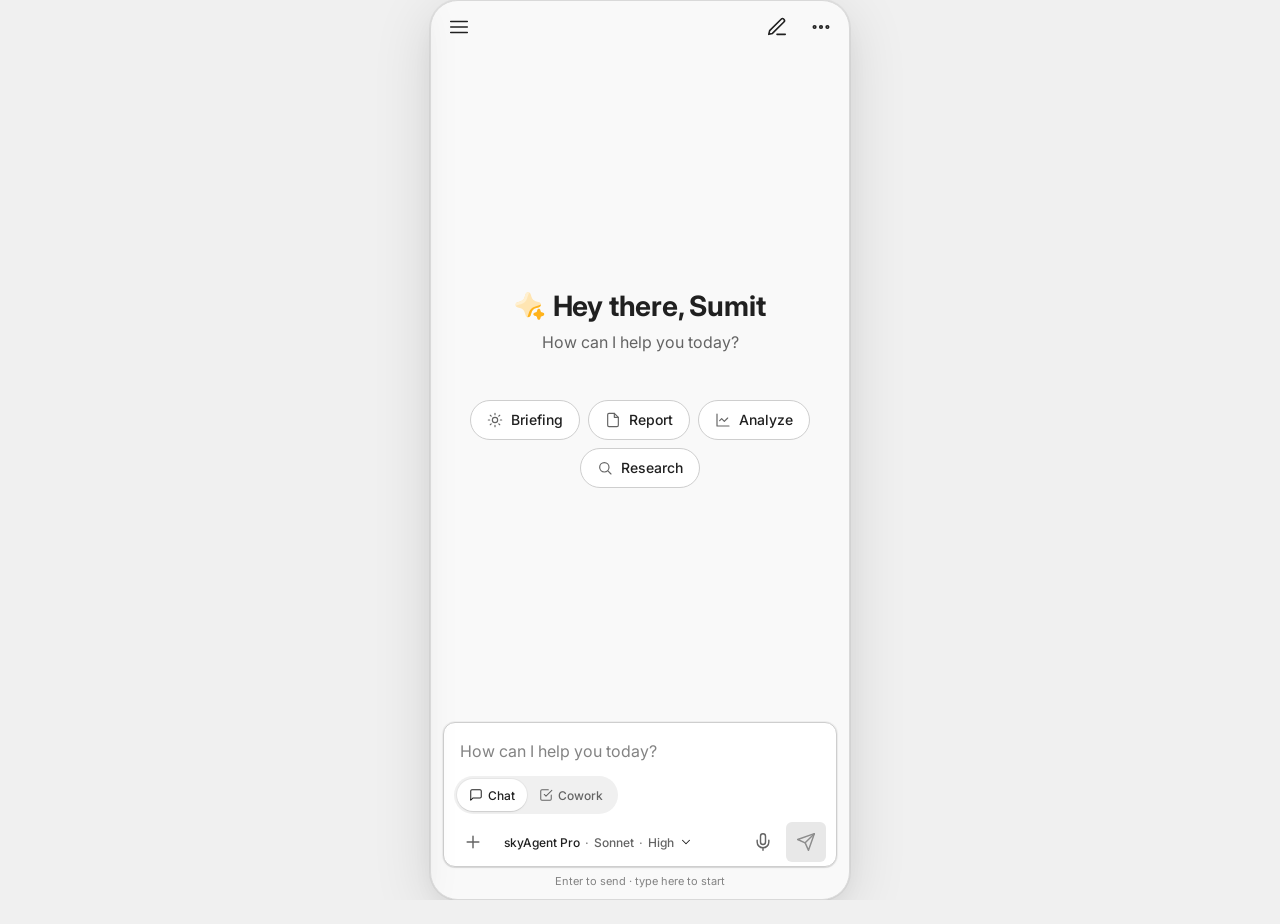
<file: mobile.html>
<!DOCTYPE html>
<html lang="en" data-theme="light">
<head>
  <meta charset="UTF-8" />
  <meta name="viewport" content="width=device-width, initial-scale=1, viewport-fit=cover" />
  <meta name="theme-color" content="#ffffff" />
  <title>skyAgent — Mobile</title>
  <link rel="preconnect" href="https://fonts.googleapis.com" />
  <link rel="preconnect" href="https://fonts.gstatic.com" crossorigin />
  <link href="https://fonts.googleapis.com/css2?family=Inter:wght@300;400;500;600;700&display=swap" rel="stylesheet" />
  <link rel="stylesheet" href="tokens.css" />
  <style>
    /* ============================================================
       skyAgent — MOBILE (Claude-app-style, Skypoint Radix DS)
       Standalone phone build. Patterns translated for touch:
       rail -> slide-in drawer; popovers -> bottom sheets;
       composer pinned above the fold with safe-area insets.
       ============================================================ */
    * { box-sizing: border-box; }
    html, body { margin: 0; padding: 0; height: 100%; overflow: hidden; }
    body {
      font-family: var(--font-base);
      font-size: var(--fs-2); line-height: var(--lh-2);
      color: var(--fg-high);
      background: var(--color-surface);
      -webkit-font-smoothing: antialiased;
      -webkit-tap-highlight-color: transparent;
      overscroll-behavior-y: none;
    }
    button { font-family: inherit; cursor: pointer; }
    :focus-visible { outline: 2px solid var(--focus-ring); outline-offset: 2px; border-radius: var(--radius-2); }
    @media (prefers-reduced-motion: reduce) { * { transition: none !important; animation: none !important; } }

    /* ---- Dark mode: real elevation + contrast (mobile-scoped) ----
       Page canvas is deep gray-1; raised UI (composer box, cards, sheets,
       drawer, pills) uses gray-3 surface, so everything reads as layered.
       Borders bumped for visibility; selected/active states go neutral-raised
       instead of muddy amber; the segmented toggle regains contrast. */
    :root[data-theme="dark"] {
      --color-page: #0f0f0f;          /* canvas, one step below surface */
      --color-surface: #1e1e1e;       /* raised controls */
      --border-subtle: #333333;       /* visible card/separator edge */
      --border-ui: #454545;           /* visible interactive edge */
      --border-strong: #5a5a5a;
      --fg-subtle: #909090;           /* tertiary text -> AA on the dark canvas */
    }
    html[data-theme="dark"] .composer-box { background: #1e1e1e; box-shadow: none; }
    html[data-theme="dark"] .composer-modes { background: #101010; }
    html[data-theme="dark"] .cmode.is-active { background: #333333; box-shadow: none; }
    html[data-theme="dark"] .m-recent.is-active { background: #262626; }
    html[data-theme="dark"] .m-recent:active,
    html[data-theme="dark"] .m-navlink:active,
    html[data-theme="dark"] .sheet-item:active,
    html[data-theme="dark"] .m-iconbtn:active,
    html[data-theme="dark"] .ca-icon:active,
    html[data-theme="dark"] .model-chip:active { background: #2a2a2a; }
    html[data-theme="dark"] .user-turn { background: #2a2a2a; border-color: #3a3a3a; }
    html[data-theme="dark"] .art-card { background: #242424; }
    html[data-theme="dark"] .m-drawer { background: #171717; }
    html[data-theme="dark"] .m-sheet { background: #1e1e1e; }

    /* ---- App shell: phone-framed on desktop, full-bleed on real phones ---- */
    .device {
      position: relative;
      width: 100%; max-width: 420px; margin: 0 auto;
      height: 100dvh; min-height: 100dvh;
      display: flex; flex-direction: column;
      background: var(--color-page);
      overflow: clip;
    }
    @media (min-width: 480px) {
      body { background: var(--gray-3); display: flex; align-items: center; justify-content: center; padding: var(--space-5) 0; }
      .device { height: min(880px, calc(100dvh - 48px)); border-radius: 28px; box-shadow: var(--shadow-5); border: 1px solid var(--border-subtle); }
    }

    /* ============ TOP APP BAR ============ */
    .m-appbar {
      flex: 0 0 auto;
      display: flex; align-items: center; gap: var(--space-1);
      height: 52px; padding: 0 var(--space-2);
      padding-top: env(safe-area-inset-top);
      height: calc(52px + env(safe-area-inset-top));
      background: transparent;
      z-index: 30;
    }
    .m-iconbtn {
      display: inline-flex; align-items: center; justify-content: center;
      width: 40px; height: 40px; border: 0; border-radius: var(--radius-3);
      background: transparent; color: var(--fg-high);
    }
    .m-iconbtn:active { background: var(--gray-3); }
    .m-iconbtn svg { width: 22px; height: 22px; }
    .m-appbar-title { flex: 1; display: flex; align-items: center; justify-content: center; }
    .m-appbar-title .sa-logo { height: 22px; width: auto; color: var(--fg-high); display: block; }

    /* ============ DRAWER (rail -> slide-in) ============ */
    .m-scrim {
      position: absolute; inset: 0; z-index: 40;
      background: var(--color-overlay);
      opacity: 0; visibility: hidden; transition: opacity .22s ease, visibility .22s ease;
    }
    .m-scrim.is-open { opacity: 1; visibility: visible; }
    .m-drawer {
      position: absolute; top: 0; left: 0; bottom: 0; z-index: 50;
      width: 86%; max-width: 340px;
      background: var(--color-surface);
      border-right: 1px solid var(--border-subtle);
      box-shadow: var(--shadow-4);
      transform: translateX(-102%); transition: transform .24s cubic-bezier(.4,0,.2,1);
      display: flex; flex-direction: column;
      padding-top: env(safe-area-inset-top);
    }
    .m-drawer.is-open { transform: translateX(0); }
    .m-drawer-head {
      display: flex; align-items: center; justify-content: space-between;
      padding: var(--space-3) var(--space-4) var(--space-2);
    }
    .m-drawer-head .sa-logo { height: 38px; width: auto; color: var(--fg-high); }
    .m-drawer-body { flex: 1; overflow-y: auto; padding: var(--space-2) var(--space-3) var(--space-4); }
    .m-newchat {
      display: flex; align-items: center; justify-content: center; gap: var(--space-2);
      width: 100%; height: 46px; margin: var(--space-1) 0 var(--space-3);
      border: 0; border-radius: var(--radius-4);
      background: var(--accent-9); color: var(--accent-contrast);
      font-size: var(--fs-2); font-weight: var(--weight-medium);
    }
    .m-newchat:active { background: var(--accent-10); }
    .m-newchat svg { width: 18px; height: 18px; }

    .m-navlink {
      display: flex; align-items: center; gap: var(--space-3);
      width: 100%; min-height: 44px; padding: var(--space-2) var(--space-3);
      border: 0; background: transparent; text-align: left;
      color: var(--fg-high); font-size: var(--fs-2); border-radius: var(--radius-3);
    }
    .m-navlink:active { background: var(--gray-3); }
    .m-navlink svg { width: 20px; height: 20px; color: var(--fg-low); flex: none; }

    .m-search {
      position: relative; margin: var(--space-3) 0 var(--space-2);
    }
    .m-search svg { position: absolute; left: 12px; top: 50%; transform: translateY(-50%); width: 16px; height: 16px; color: var(--fg-subtle); }
    .m-search input {
      width: 100%; height: 42px; padding: 0 var(--space-3) 0 36px;
      border: 1px solid var(--border-ui); border-radius: var(--radius-3);
      background: var(--color-surface); color: var(--fg-high);
      font-family: inherit; font-size: var(--fs-2);
    }
    .m-search input::placeholder { color: var(--fg-subtle); }
    .m-search input:focus { outline: none; border-color: var(--border-strong); }

    .m-group-label {
      font-size: var(--fs-1); color: var(--fg-subtle);
      padding: var(--space-3) var(--space-3) var(--space-1);
      text-transform: none; letter-spacing: .01em;
    }
    .m-recent {
      display: flex; align-items: center; gap: var(--space-2);
      width: 100%; min-height: 42px; padding: var(--space-2) var(--space-3);
      border: 0; background: transparent; text-align: left;
      color: var(--fg-high); font-size: var(--fs-2); border-radius: var(--radius-3);
    }
    .m-recent:active { background: var(--gray-3); }
    .m-recent.is-active { background: var(--row-accent); }
    .m-recent .cr-dot { width: 7px; height: 7px; border-radius: var(--radius-full); background: var(--gray-7); flex: none; }
    .m-recent .cr-dot.is-live { background: var(--accent-9); }
    .m-recent .cr-dot.is-done { background: var(--green-9); }
    .m-recent .cr-title { flex: 1; white-space: nowrap; overflow: hidden; text-overflow: ellipsis; }
    .m-showmore { display: block; width: 100%; text-align: left; padding: var(--space-2) var(--space-3); border: 0; background: transparent; color: var(--fg-low); font-size: var(--fs-1); }
    .m-noresult { display: none; padding: var(--space-4) var(--space-3); color: var(--fg-subtle); font-size: var(--fs-2); }

    .m-drawer-foot {
      flex: 0 0 auto; display: flex; align-items: center; gap: var(--space-2);
      padding: var(--space-3) var(--space-4);
      padding-bottom: calc(var(--space-3) + env(safe-area-inset-bottom));
      border-top: 1px solid var(--border-subtle);
    }
    .m-avatar { width: 34px; height: 34px; border-radius: var(--radius-full); background: var(--accent-9); color: var(--accent-contrast); display: flex; align-items: center; justify-content: center; font-size: var(--fs-1); font-weight: var(--weight-semibold); flex: none; }
    .m-foot-meta { flex: 1; min-width: 0; }
    .m-foot-name { display: block; font-size: var(--fs-2); font-weight: var(--weight-medium); white-space: nowrap; overflow: hidden; text-overflow: ellipsis; }
    .m-foot-plan { display: block; font-size: var(--fs-1); color: var(--fg-low); }

    /* ============ MAIN / CONTENT ============ */
    .m-main { flex: 1; position: relative; display: flex; flex-direction: column; min-height: 0; }
    .m-scroll { flex: 1; overflow-y: auto; -webkit-overflow-scrolling: touch; }

    /* ---- HOME (empty state) ---- */
    .m-home { display: flex; flex-direction: column; min-height: 100%; justify-content: center; padding: var(--space-5) var(--space-4) var(--space-4); }
    .m-home.is-hidden { display: none; }
    .home-greet { display: flex; align-items: center; gap: var(--space-2); justify-content: center; text-align: center; }
    .home-spark { width: 30px; height: 30px; flex: none; }
    .home-title { font-size: var(--fs-7); line-height: var(--lh-7); letter-spacing: var(--ls-7); font-weight: var(--weight-bold); color: var(--fg-high); }
    .home-sub { text-align: center; color: var(--fg-low); font-size: var(--fs-3); margin-top: var(--space-2); }

    /* suggestion pills (chat) */
    .home-pills { display: flex; flex-wrap: wrap; gap: var(--space-2); justify-content: center; margin-top: var(--space-6); }
    .home-pills.is-hidden { display: none; }
    .m-pill {
      display: inline-flex; align-items: center; gap: var(--space-2);
      min-height: 40px; padding: 0 var(--space-4);
      border: 1px solid var(--border-ui); border-radius: var(--radius-full);
      background: var(--color-surface); color: var(--fg-high);
      font-size: var(--fs-2); font-weight: var(--weight-medium);
    }
    .m-pill:active { background: var(--gray-3); }
    .m-pill svg { width: 16px; height: 16px; color: var(--fg-low); }

    /* cowork task cards */
    .cowork-suggest { display: none; flex-direction: column; gap: var(--space-2); margin-top: var(--space-6); }
    .cowork-suggest.is-shown { display: flex; }
    .task-card {
      display: flex; align-items: flex-start; gap: var(--space-3);
      width: 100%; text-align: left; padding: var(--space-3) var(--space-4);
      border: 1px solid var(--border-subtle); border-radius: var(--radius-4);
      background: var(--color-surface); color: var(--fg-high);
    }
    .task-card:active { background: var(--gray-2); border-color: var(--border-ui); }
    .task-card .tc-ic { width: 34px; height: 34px; border-radius: var(--radius-3); background: var(--accent-2); color: var(--accent-11); display: flex; align-items: center; justify-content: center; flex: none; }
    .task-card .tc-ic svg { width: 18px; height: 18px; }
    .task-card > span:last-child { display: flex; flex-direction: column; min-width: 0; }
    .task-card .tc-t { display: block; font-size: var(--fs-2); font-weight: var(--weight-medium); }
    .task-card .tc-d { display: block; font-size: var(--fs-1); color: var(--fg-low); margin-top: 2px; }

    /* ---- THREAD (conversation) ---- */
    .m-thread { display: none; flex-direction: column; gap: var(--space-4); padding: var(--space-4) var(--space-4) var(--space-6); }
    .m-thread.is-shown { display: flex; }
    .user-turn { align-self: flex-end; max-width: 86%; background: var(--accent-2); border: 1px solid var(--accent-4); color: var(--fg-high); padding: var(--space-3) var(--space-4); border-radius: var(--radius-5); border-bottom-right-radius: var(--radius-2); font-size: var(--fs-3); line-height: var(--lh-3); }
    .agent-turn { display: flex; gap: var(--space-3); align-items: flex-start; max-width: 100%; }
    .agent-av { width: 28px; height: 28px; flex: none; }
    .agent-av svg { width: 28px; height: 28px; }
    .agent-body { flex: 1; min-width: 0; }
    .agent-body p { margin: 0 0 var(--space-3); font-size: var(--fs-3); line-height: var(--lh-3); }
    .agent-body p:last-child { margin-bottom: 0; }
    .agent-body h3 { font-size: var(--fs-4); line-height: var(--lh-4); margin: var(--space-3) 0 var(--space-2); font-weight: var(--weight-semibold); }
    .agent-body strong { font-weight: var(--weight-semibold); }
    .agent-meta { font-size: var(--fs-1); color: var(--fg-subtle); margin-bottom: var(--space-2); display: flex; align-items: center; gap: var(--space-2); }

    /* thinking + streaming caret */
    .m-thinking { display: inline-flex; align-items: center; gap: var(--space-2); color: var(--fg-low); font-size: var(--fs-2); }
    .m-dots { display: inline-flex; gap: 3px; }
    .m-dots i { width: 5px; height: 5px; border-radius: 50%; background: var(--gray-8); animation: mdot 1.1s infinite ease-in-out; }
    .m-dots i:nth-child(2) { animation-delay: .15s; }
    .m-dots i:nth-child(3) { animation-delay: .3s; }
    @keyframes mdot { 0%,80%,100% { opacity: .3; transform: translateY(0); } 40% { opacity: 1; transform: translateY(-2px); } }
    .caret::after { content: "▍"; color: var(--accent-9); margin-left: 1px; animation: blink 1s steps(1) infinite; }
    @keyframes blink { 50% { opacity: 0; } }

    /* feedback row */
    .fb-row { display: flex; align-items: center; gap: var(--space-1); margin-top: var(--space-3); }
    .fb-btn { display: inline-flex; align-items: center; justify-content: center; width: 34px; height: 34px; border: 0; border-radius: var(--radius-3); background: transparent; color: var(--fg-low); }
    .fb-btn:active { background: var(--gray-3); }
    .fb-btn svg { width: 16px; height: 16px; }
    .fb-btn.is-ok { color: var(--green-11); }
    .model-tag { margin-left: auto; font-size: var(--fs-1); color: var(--fg-subtle); }

    /* run (cowork) */
    .run-card { border: 1px solid var(--border-subtle); border-radius: var(--radius-4); overflow: hidden; }
    .run-head { display: flex; align-items: center; gap: var(--space-2); padding: var(--space-3) var(--space-4); border-bottom: 1px solid var(--border-subtle); }
    .run-head .agent-av svg { width: 22px; height: 22px; }
    .rh-title { flex: 1; font-size: var(--fs-2); font-weight: var(--weight-medium); white-space: nowrap; overflow: hidden; text-overflow: ellipsis; }
    .run-steps { padding: var(--space-2) var(--space-4) var(--space-3); display: flex; flex-direction: column; gap: 2px; }
    .run-step { display: flex; align-items: center; gap: var(--space-3); padding: var(--space-2) 0; font-size: var(--fs-2); color: var(--fg-low); }
    .run-step .rs-ic { width: 18px; height: 18px; flex: none; display: flex; align-items: center; justify-content: center; }
    .run-step .rs-ic svg { width: 16px; height: 16px; }
    .run-step.is-active { color: var(--fg-high); }
    .run-step.is-done { color: var(--fg-high); }
    .run-step.is-done .rs-ic { color: var(--green-9); }
    .spinner { width: 15px; height: 15px; border: 2px solid var(--gray-5); border-top-color: var(--accent-9); border-radius: 50%; animation: spin .7s linear infinite; }
    @keyframes spin { to { transform: rotate(360deg); } }
    .run-progress { height: 4px; background: var(--gray-4); border-radius: var(--radius-full); overflow: hidden; margin-top: var(--space-1); }
    .run-progress > i { display: block; height: 100%; width: 0; background: var(--accent-9); transition: width .4s ease; }
    .run-foot { display: flex; align-items: center; gap: var(--space-2); padding: var(--space-2) var(--space-4) var(--space-3); font-size: var(--fs-1); color: var(--fg-subtle); }

    /* result artifact card */
    .art-card { display: flex; align-items: center; gap: var(--space-3); margin-top: var(--space-3); padding: var(--space-3) var(--space-4); border: 1px solid var(--border-subtle); border-radius: var(--radius-4); background: var(--gray-1); }
    .art-card .ac-ic { width: 34px; height: 34px; border-radius: var(--radius-3); background: var(--accent-2); color: var(--accent-11); display: flex; align-items: center; justify-content: center; flex: none; }
    .art-card .ac-ic svg { width: 18px; height: 18px; }
    .art-card .ac-meta { flex: 1; min-width: 0; display: flex; flex-direction: column; }
    .art-card .ac-t { display: block; font-size: var(--fs-2); font-weight: var(--weight-medium); }
    .art-card .ac-s { display: block; font-size: var(--fs-1); color: var(--fg-low); }
    .art-open { border: 1px solid var(--border-ui); background: var(--color-surface); color: var(--fg-high); height: 34px; padding: 0 var(--space-3); border-radius: var(--radius-3); font-size: var(--fs-1); font-weight: var(--weight-medium); }

    /* ---- rich content (tables, badges) reused in agent turns ---- */
    .table-wrap { overflow-x: auto; margin: var(--space-2) 0 var(--space-3); border: 1px solid var(--border-subtle); border-radius: var(--radius-3); -webkit-overflow-scrolling: touch; }
    table.table { width: 100%; border-collapse: collapse; font-size: var(--fs-1); }
    table.table th, table.table td { text-align: left; padding: var(--space-2) var(--space-3); border-bottom: 1px solid var(--border-subtle); white-space: nowrap; }
    table.table thead th { background: var(--gray-2); color: var(--fg-low); font-weight: var(--weight-medium); }
    table.table tbody tr:last-child td { border-bottom: 0; }
    table.table td.cell-strong { font-weight: var(--weight-medium); color: var(--fg-high); white-space: normal; }
    .badge { display: inline-flex; align-items: center; padding: 2px var(--space-2); border-radius: var(--radius-full); font-size: 11px; font-weight: var(--weight-medium); line-height: 1.4; }
    .badge.is-danger { background: var(--danger-bg); color: var(--danger-text); }
    .badge.is-warning { background: var(--warning-bg); color: var(--warning-text); }
    .badge.is-success { background: var(--success-bg); color: var(--success-text); }

    /* ============ COMPOSER (sticky bottom) ============ */
    .m-composer {
      flex: 0 0 auto;
      background: transparent;
      padding: var(--space-2) var(--space-3);
      padding-bottom: calc(var(--space-2) + env(safe-area-inset-bottom));
    }
    .composer-box {
      border: 1px solid var(--border-ui); border-radius: var(--radius-5);
      background: var(--color-surface);
      box-shadow: var(--shadow-2);
      padding: var(--space-2) var(--space-2) var(--space-1);
    }
    .composer-box:focus-within { border-color: var(--border-strong); }
    .composer-input {
      width: 100%; border: 0; outline: none; resize: none;
      background: transparent; color: var(--fg-high);
      font-family: inherit; font-size: var(--fs-3); line-height: var(--lh-3);
      padding: var(--space-2) var(--space-2) var(--space-1);
      max-height: 140px; min-height: 24px;
    }
    .composer-input::placeholder { color: var(--fg-subtle); }
    .composer-top { display: flex; align-items: center; gap: var(--space-2); padding: var(--space-1) 2px; }
    .composer-actions { display: flex; align-items: center; gap: var(--space-1); padding: var(--space-1) 2px 0; }
    .ca-icon { display: inline-flex; align-items: center; justify-content: center; width: 38px; height: 38px; border: 0; border-radius: var(--radius-3); background: transparent; color: var(--fg-low); flex: none; }
    .ca-icon:active { background: var(--gray-3); }
    .ca-icon svg { width: 20px; height: 20px; }
    .ca-spacer { flex: 1; }

    /* mode toggle (segmented, neutral-active — one-pattern-per-role) */
    .composer-modes { display: inline-flex; background: var(--gray-3); border-radius: var(--radius-full); padding: 3px; }
    .cmode { display: inline-flex; align-items: center; gap: 5px; height: 32px; padding: 0 var(--space-3); border: 0; background: transparent; color: var(--fg-low); font-size: var(--fs-1); font-weight: var(--weight-medium); border-radius: var(--radius-full); }
    .cmode svg { width: 14px; height: 14px; }
    .cmode.is-active { background: var(--color-surface); color: var(--fg-high); box-shadow: var(--shadow-2); }

    /* model chip -> opens bottom sheet */
    .model-chip { display: inline-flex; align-items: center; gap: 5px; height: 34px; padding: 0 var(--space-2); border: 0; border-radius: var(--radius-3); background: transparent; color: var(--fg-high); font-size: var(--fs-1); font-weight: var(--weight-medium); flex: 0 1 auto; min-width: 0; }
    .model-chip:active { background: var(--gray-3); }
    .model-chip .mdl { white-space: nowrap; overflow: hidden; text-overflow: ellipsis; }
    .model-chip .mdl-model, .model-chip .eff { color: var(--fg-low); }
    .model-chip .mdl-model::before, .model-chip .eff::before { content: "·"; margin-right: 5px; color: var(--fg-subtle); }
    .model-chip svg { width: 14px; height: 14px; flex: none; }

    .btn-send { display: inline-flex; align-items: center; justify-content: center; width: 40px; height: 40px; border: 0; border-radius: var(--radius-3); background: var(--accent-9); color: var(--accent-contrast); flex: none; }
    .btn-send:disabled { background: var(--gray-4); color: var(--gray-9); }
    .btn-send:not(:disabled):active { background: var(--accent-10); }
    .btn-send svg { width: 20px; height: 20px; }
    .btn-stop { background: var(--gray-12); color: var(--gray-1); }

    /* cowork row (project + approval chips) */
    .composer-cowork { display: none; align-items: center; gap: var(--space-1); padding: var(--space-2) 2px 0; flex-wrap: wrap; }
    .composer-cowork.is-shown { display: flex; }
    .cw-chip { display: inline-flex; align-items: center; gap: 5px; height: 32px; padding: 0 var(--space-3); border: 1px solid var(--border-ui); border-radius: var(--radius-full); background: var(--color-surface); color: var(--fg-high); font-size: var(--fs-1); font-weight: var(--weight-medium); }
    .cw-chip:active { background: var(--gray-3); }
    .cw-chip svg { width: 14px; height: 14px; color: var(--fg-low); }
    .composer-hint { text-align: center; font-size: 11px; color: var(--fg-subtle); padding: var(--space-1) 0 0; }

    /* ============ BOTTOM SHEET ============ */
    .m-sheet-scrim { position: absolute; inset: 0; z-index: 60; background: var(--color-overlay); opacity: 0; visibility: hidden; transition: opacity .2s ease, visibility .2s ease; }
    .m-sheet-scrim.is-open { opacity: 1; visibility: visible; }
    .m-sheet {
      position: absolute; left: 0; right: 0; bottom: 0; z-index: 70;
      background: var(--color-surface);
      border-radius: 18px 18px 0 0;
      box-shadow: var(--shadow-5);
      transform: translateY(102%); visibility: hidden;
      transition: transform .26s cubic-bezier(.4,0,.2,1), visibility .26s ease;
      max-height: 82%; display: flex; flex-direction: column;
      padding-bottom: calc(var(--space-3) + env(safe-area-inset-bottom));
    }
    .m-sheet.is-open { transform: translateY(0); visibility: visible; }
    .sheet-grip { width: 36px; height: 4px; border-radius: var(--radius-full); background: var(--gray-6); margin: var(--space-3) auto var(--space-1); flex: none; }
    .sheet-title { padding: var(--space-2) var(--space-4) var(--space-1); font-size: var(--fs-1); color: var(--fg-subtle); }
    .sheet-chat-title { padding: var(--space-2) var(--space-4) var(--space-3); font-size: var(--fs-2); font-weight: var(--weight-medium); color: var(--fg-high); white-space: nowrap; overflow: hidden; text-overflow: ellipsis; border-bottom: 1px solid var(--border-subtle); margin-bottom: var(--space-1); }
    .sheet-item.is-danger .si-title, .sheet-item.is-danger .si-ic { color: var(--danger-text); }
    .sheet-body { overflow-y: auto; padding: var(--space-1) var(--space-2) var(--space-2); }

    .sheet-item {
      display: flex; align-items: center; gap: var(--space-3);
      width: 100%; min-height: 52px; padding: var(--space-2) var(--space-3);
      border: 0; background: transparent; text-align: left;
      color: var(--fg-high); border-radius: var(--radius-3);
    }
    .sheet-item:active { background: var(--gray-3); }
    .si-ic { width: 24px; height: 24px; flex: none; display: flex; align-items: center; justify-content: center; color: var(--fg-low); }
    .si-ic svg { width: 20px; height: 20px; }
    .si-body { flex: 1; min-width: 0; display: flex; flex-direction: column; }
    .si-title { display: block; font-size: var(--fs-3); font-weight: var(--weight-regular); }
    .si-sub { display: block; font-size: var(--fs-1); color: var(--fg-low); margin-top: 1px; }
    .si-check { color: var(--accent-11); flex: none; opacity: 0; }
    .si-check svg { width: 20px; height: 20px; }
    .sheet-item.is-selected .si-check { opacity: 1; }

    /* toast */
    .m-toast { position: absolute; left: 50%; bottom: calc(96px + env(safe-area-inset-bottom)); transform: translateX(-50%) translateY(8px); z-index: 90; background: var(--gray-12); color: var(--gray-1); font-size: var(--fs-1); padding: var(--space-2) var(--space-4); border-radius: var(--radius-full); box-shadow: var(--shadow-4); opacity: 0; visibility: hidden; transition: opacity .2s ease, transform .2s ease, visibility .2s ease; white-space: nowrap; }
    .m-toast.is-open { opacity: 1; visibility: visible; transform: translateX(-50%) translateY(0); }

    .visually-hidden { position: absolute; width: 1px; height: 1px; overflow: hidden; clip: rect(0 0 0 0); }
  </style>
</head>
<body>
  <!-- skyAgent logo sprite -->
  <svg width="0" height="0" style="position:absolute" aria-hidden="true" focusable="false">
    <symbol id="sa-mark" viewBox="0 0 82 84">
      <path d="M65.7432 80.3531C64.8637 80.3522 64.0062 80.0786 63.2886 79.5701C62.571 79.0616 62.0286 78.3431 61.736 77.5136L60.4651 73.6081C60.213 72.8425 59.7855 72.1464 59.2168 71.5753C58.6481 71.0042 57.9539 70.5739 57.1895 70.3187L53.3636 69.0736C52.5249 68.7929 51.7949 68.2571 51.2754 67.5412C50.7559 66.8254 50.4729 65.9651 50.466 65.0805C50.459 64.1959 50.7284 63.3313 51.2365 62.6073C51.7446 61.8833 52.4661 61.3361 53.3003 61.0421L57.2113 59.7709C57.9559 59.5052 58.63 59.0729 59.1822 58.507C59.7344 57.9411 60.15 57.2565 60.3974 56.5054L61.6465 52.6677C61.857 52.0391 62.2117 51.4685 62.6822 51.0015C63.1527 50.5345 63.726 50.1842 64.3561 49.9785C64.9862 49.7728 65.6556 49.7174 66.311 49.8169C66.9663 49.9163 67.5892 50.1678 68.13 50.5512C68.8476 51.0568 69.3896 51.7738 69.6804 52.6022L70.9514 56.5098C71.2061 57.2725 71.6347 57.9655 72.2031 58.5341C72.7716 59.1027 73.4645 59.5314 74.227 59.7862L78.0638 61.029C78.9487 61.3088 79.7188 61.8683 80.2584 62.6235C80.638 63.1598 80.8881 63.7767 80.9889 64.4259C81.0898 65.0752 81.0388 65.7389 80.8398 66.3651C80.6409 66.9912 80.2995 67.5627 79.8424 68.0346C79.3854 68.5065 78.8251 68.8659 78.2057 69.0846L74.2968 70.3558C73.5362 70.6109 72.8449 71.0385 72.2769 71.6052C71.7092 72.1775 71.2804 72.8724 71.0234 73.6365L69.7809 77.459C69.4984 78.3037 68.9576 79.0382 68.235 79.5587C67.5124 80.0792 66.6446 80.3594 65.7541 80.3597L65.7432 80.3531Z" fill="#FFB31C"/>
      <path d="M31.5905 72.2391C32.8344 73.0981 34.3208 73.5596 35.8447 73.56C37.3611 73.5649 38.8417 73.111 40.0825 72.2608C41.1987 71.4864 42.0738 70.426 42.6109 69.1968L46.0188 59.0581C46.8518 56.6142 48.2575 54.3935 50.1242 52.5723C51.9908 50.7512 54.2669 49.3798 56.7719 48.567L66.7832 45.3847C68.2199 44.8904 69.464 43.9734 70.3439 42.7602C71.2239 41.5471 71.6965 40.0974 71.6965 38.6112C71.6965 37.1249 71.2239 35.6753 70.3439 34.4621C69.464 33.2489 68.2199 32.332 66.7832 31.8377L56.5816 28.6285C54.0817 27.8116 51.8094 26.4416 49.9423 24.6257C48.0829 22.8115 46.6796 20.6017 45.8423 18.1696L42.5916 8.40753C42.0856 7.00558 41.1451 5.7919 39.9006 4.9347C38.6506 4.09182 37.1671 3.64034 35.6476 3.64034C34.1281 3.64034 32.6446 4.09182 31.3946 4.9347C30.1276 5.8099 29.1754 7.05233 28.6733 8.48554L25.3839 18.3499C24.5563 20.6982 23.2007 22.8361 21.4163 24.6069C19.5927 26.4114 17.3696 27.7844 14.9176 28.6204L4.91725 31.7893C3.8437 32.1587 2.87255 32.766 2.08009 33.5634C1.28762 34.3607 0.695405 35.3265 0.349954 36.3848C0.00450268 37.443 -0.0847796 38.5651 0.0891177 39.6627C0.263016 40.7603 0.695359 41.8036 1.35219 42.7108C2.25081 43.9477 3.52627 44.8768 4.99721 45.3658L14.89 48.4997C17.396 49.3187 19.6726 50.6945 21.5404 52.5186C22.0402 53.0095 22.5089 53.5296 22.9438 54.0762C24.1275 55.5609 25.0423 57.2322 25.6486 59.0177L28.8994 68.7637C29.4064 70.1659 30.3466 71.3801 31.5905 72.2391Z" fill="#FFE5B2"/>
      <path d="M35.6424 3.72399C36.9831 3.72399 38.2961 4.0759 39.4451 4.73766C38.4005 5.76997 37.599 7.00602 37.1023 8.36559L32.3621 22.0013C31.1694 25.2472 29.2156 28.2021 26.6443 30.6498C24.0163 33.1441 20.8126 35.042 17.2791 36.1976L2.86794 40.5785C2.08666 40.8364 1.34299 41.178 0.651145 41.5951C0.379949 41.0073 0.188285 40.3856 0.0866915 39.7445C-0.0871955 38.6469 0.0020024 37.5244 0.347434 36.4662C0.692826 35.4083 1.28482 34.443 2.07693 33.6459C2.86925 32.8487 3.84051 32.2409 4.91384 31.8714L14.9138 28.7025C17.3657 27.8665 19.5894 26.4943 21.4129 24.6898C23.197 22.9191 24.5521 20.781 25.3797 18.433L28.6687 8.56871C29.1708 7.1357 30.1235 5.894 31.3904 5.01891C32.6402 4.17616 34.1231 3.72408 35.6424 3.72399Z" fill="#FFF0D1"/>
      <path d="M71.3413 37.7514C71.3835 38.0626 71.4058 38.3774 71.4058 38.6938C71.4057 40.1799 70.9331 41.6292 70.0532 42.8423C69.1733 44.0553 67.9292 44.972 66.4927 45.4663L56.4819 48.6489C53.9774 49.4616 51.7018 50.833 49.8354 52.6538C47.969 54.4748 46.563 56.6954 45.73 59.1391L42.3218 69.2778C41.7847 70.5066 40.9103 71.5671 39.7944 72.3413C38.5536 73.1915 37.0724 73.645 35.5562 73.6401C34.9412 73.6399 34.3329 73.5627 33.7437 73.4165L38.6187 58.9106C39.8192 55.3888 41.8457 52.1884 44.5356 49.5639C47.2256 46.9397 50.5061 44.9637 54.1157 43.7924L68.5425 39.2065C69.551 38.8595 70.493 38.3665 71.3413 37.7514Z" fill="#FFB31C"/>
    </symbol>
    <symbol id="sa-wordmark" viewBox="0 0 256 84">
      <path d="M65.7432 80.3531C64.8637 80.3522 64.0062 80.0786 63.2886 79.5701C62.571 79.0616 62.0286 78.3431 61.736 77.5136L60.4651 73.6081C60.213 72.8425 59.7855 72.1464 59.2168 71.5753C58.6481 71.0042 57.9539 70.5739 57.1895 70.3187L53.3636 69.0736C52.5249 68.7929 51.7949 68.2571 51.2754 67.5412C50.7559 66.8254 50.4729 65.9651 50.466 65.0805C50.459 64.1959 50.7284 63.3313 51.2365 62.6073C51.7446 61.8833 52.4661 61.3361 53.3003 61.0421L57.2113 59.7709C57.9559 59.5052 58.63 59.0729 59.1822 58.507C59.7344 57.9411 60.15 57.2565 60.3974 56.5054L61.6465 52.6677C61.857 52.0391 62.2117 51.4685 62.6822 51.0015C63.1527 50.5345 63.726 50.1842 64.3561 49.9785C64.9862 49.7728 65.6556 49.7174 66.311 49.8169C66.9663 49.9163 67.5892 50.1678 68.13 50.5512C68.8476 51.0568 69.3896 51.7738 69.6804 52.6022L70.9514 56.5098C71.2061 57.2725 71.6347 57.9655 72.2031 58.5341C72.7716 59.1027 73.4645 59.5314 74.227 59.7862L78.0638 61.029C78.9487 61.3088 79.7188 61.8683 80.2584 62.6235C80.638 63.1598 80.8881 63.7767 80.9889 64.4259C81.0898 65.0752 81.0388 65.7389 80.8398 66.3651C80.6409 66.9912 80.2995 67.5627 79.8424 68.0346C79.3854 68.5065 78.8251 68.8659 78.2057 69.0846L74.2968 70.3558C73.5362 70.6109 72.8449 71.0385 72.2769 71.6052C71.7092 72.1775 71.2804 72.8724 71.0234 73.6365L69.7809 77.459C69.4984 78.3037 68.9576 79.0382 68.235 79.5587C67.5124 80.0792 66.6446 80.3594 65.7541 80.3597L65.7432 80.3531Z" fill="#FFB31C"/>
      <path d="M31.5905 72.2391C32.8344 73.0981 34.3208 73.5596 35.8447 73.56C37.3611 73.5649 38.8417 73.111 40.0825 72.2608C41.1987 71.4864 42.0738 70.426 42.6109 69.1968L46.0188 59.0581C46.8518 56.6142 48.2575 54.3935 50.1242 52.5723C51.9908 50.7512 54.2669 49.3798 56.7719 48.567L66.7832 45.3847C68.2199 44.8904 69.464 43.9734 70.3439 42.7602C71.2239 41.5471 71.6965 40.0974 71.6965 38.6112C71.6965 37.1249 71.2239 35.6753 70.3439 34.4621C69.464 33.2489 68.2199 32.332 66.7832 31.8377L56.5816 28.6285C54.0817 27.8116 51.8094 26.4416 49.9423 24.6257C48.0829 22.8115 46.6796 20.6017 45.8423 18.1696L42.5916 8.40753C42.0856 7.00558 41.1451 5.7919 39.9006 4.9347C38.6506 4.09182 37.1671 3.64034 35.6476 3.64034C34.1281 3.64034 32.6446 4.09182 31.3946 4.9347C30.1276 5.8099 29.1754 7.05233 28.6733 8.48554L25.3839 18.3499C24.5563 20.6982 23.2007 22.8361 21.4163 24.6069C19.5927 26.4114 17.3696 27.7844 14.9176 28.6204L4.91725 31.7893C3.8437 32.1587 2.87255 32.766 2.08009 33.5634C1.28762 34.3607 0.695405 35.3265 0.349954 36.3848C0.00450268 37.443 -0.0847796 38.5651 0.0891177 39.6627C0.263016 40.7603 0.695359 41.8036 1.35219 42.7108C2.25081 43.9477 3.52627 44.8768 4.99721 45.3658L14.89 48.4997C17.396 49.3187 19.6726 50.6945 21.5404 52.5186C22.0402 53.0095 22.5089 53.5296 22.9438 54.0762C24.1275 55.5609 25.0423 57.2322 25.6486 59.0177L28.8994 68.7637C29.4064 70.1659 30.3466 71.3801 31.5905 72.2391Z" fill="#FFE5B2"/>
      <path d="M35.6424 3.72399C36.9831 3.72399 38.2961 4.0759 39.4451 4.73766C38.4005 5.76997 37.599 7.00602 37.1023 8.36559L32.3621 22.0013C31.1694 25.2472 29.2156 28.2021 26.6443 30.6498C24.0163 33.1441 20.8126 35.042 17.2791 36.1976L2.86794 40.5785C2.08666 40.8364 1.34299 41.178 0.651145 41.5951C0.379949 41.0073 0.188285 40.3856 0.0866915 39.7445C-0.0871955 38.6469 0.0020024 37.5244 0.347434 36.4662C0.692826 35.4083 1.28482 34.443 2.07693 33.6459C2.86925 32.8487 3.84051 32.2409 4.91384 31.8714L14.9138 28.7025C17.3657 27.8665 19.5894 26.4943 21.4129 24.6898C23.197 22.9191 24.5521 20.781 25.3797 18.433L28.6687 8.56871C29.1708 7.1357 30.1235 5.894 31.3904 5.01891C32.6402 4.17616 34.1231 3.72408 35.6424 3.72399Z" fill="#FFF0D1"/>
      <path d="M71.3413 37.7514C71.3835 38.0626 71.4058 38.3774 71.4058 38.6938C71.4057 40.1799 70.9331 41.6292 70.0532 42.8423C69.1733 44.0553 67.9292 44.972 66.4927 45.4663L56.4819 48.6489C53.9774 49.4616 51.7018 50.833 49.8354 52.6538C47.969 54.4748 46.563 56.6954 45.73 59.1391L42.3218 69.2778C41.7847 70.5066 40.9103 71.5671 39.7944 72.3413C38.5536 73.1915 37.0724 73.645 35.5562 73.6401C34.9412 73.6399 34.3329 73.5627 33.7437 73.4165L38.6187 58.9106C39.8192 55.3888 41.8457 52.1884 44.5356 49.5639C47.2256 46.9397 50.5061 44.9637 54.1157 43.7924L68.5425 39.2065C69.551 38.8595 70.493 38.3665 71.3413 37.7514Z" fill="#FFB31C"/>
      <path d="M101.474 53.518C100.339 53.518 99.291 53.3823 98.329 53.111C97.3917 52.8643 96.4543 52.482 95.517 51.964L95.48 47.672H97.959L98.625 51.113C99.513 51.483 100.475 51.668 101.511 51.668C102.769 51.668 103.706 51.446 104.323 51.002C104.94 50.558 105.248 49.9413 105.248 49.152C105.248 48.4613 105.001 47.9063 104.508 47.487C104.015 47.043 103.176 46.6237 101.992 46.229L100.142 45.6C98.7607 45.156 97.663 44.5023 96.849 43.639C96.0597 42.7757 95.665 41.6903 95.665 40.383C95.665 39.347 95.9363 38.4097 96.479 37.571C97.0217 36.7077 97.811 36.0293 98.847 35.536C99.9077 35.018 101.19 34.759 102.695 34.759C103.756 34.759 104.718 34.8947 105.581 35.166C106.469 35.4127 107.345 35.7827 108.208 36.276L108.023 40.161H105.581L104.915 37.053C104.224 36.757 103.46 36.609 102.621 36.609C101.634 36.609 100.87 36.8187 100.327 37.238C99.7843 37.6573 99.513 38.2247 99.513 38.94C99.513 39.606 99.735 40.1487 100.179 40.568C100.648 40.9627 101.511 41.3697 102.769 41.789L104.249 42.233C106.05 42.8497 107.332 43.6143 108.097 44.527C108.862 45.4397 109.244 46.5373 109.244 47.82C109.244 49.4727 108.566 50.8417 107.209 51.927C105.877 52.9877 103.965 53.518 101.474 53.518ZM109.417 53V51.483L111.933 51.002C111.957 50.0647 111.97 49.078 111.97 48.042C111.994 47.006 112.007 46.0687 112.007 45.23V29.357L109.306 28.987V27.544L116.04 25.879L116.595 26.212L116.447 31.429V43.602L122.589 37.386L119.814 36.831L119.851 35.277H128.583V36.831L125.216 37.312L121.479 40.938L127.177 50.965L129.582 51.483V53H123.329L118.371 43.972L116.447 45.859C116.447 46.6977 116.447 47.5733 116.447 48.486C116.471 49.374 116.496 50.225 116.521 51.039L119 51.483V53H109.417ZM140.321 36.757V35.277H147.425V36.757L145.353 37.164L139.026 53.666C137.966 56.5027 136.893 58.5993 135.807 59.956C134.722 61.3127 133.378 61.991 131.774 61.991C130.812 61.991 129.974 61.7443 129.258 61.251C128.568 60.7577 128.198 60.141 128.148 59.401C128.296 58.735 128.629 58.2293 129.147 57.884C129.69 57.5633 130.282 57.403 130.923 57.403C131.417 57.403 131.898 57.5017 132.366 57.699C132.86 57.921 133.353 58.3403 133.846 58.957L134.068 59.253C134.734 58.6117 135.314 57.8717 135.807 57.033C136.301 56.219 136.708 55.3433 137.028 54.406L137.102 54.184L130.072 37.053L128.185 36.757V35.277H137.879V36.757L134.956 37.164L139.1 48.486L143.133 37.201L140.321 36.757ZM154.137 33.242L150.733 43.491H157.504L154.137 33.242ZM143.296 53V51.261L146.33 50.817L154.063 28.321H157.097L164.83 51.002L167.346 51.298V53H156.653V51.298L159.909 50.891L158.133 45.415H150.067L148.291 50.78L151.51 51.261V53H143.296ZM175.08 45.156C176.116 45.156 176.905 44.749 177.448 43.935C177.991 43.121 178.262 42.0357 178.262 40.679C178.262 39.3717 177.991 38.3357 177.448 37.571C176.93 36.7817 176.178 36.387 175.191 36.387C174.204 36.387 173.427 36.794 172.86 37.608C172.317 38.3973 172.046 39.458 172.046 40.79C172.046 42.122 172.305 43.1827 172.823 43.972C173.341 44.7613 174.093 45.156 175.08 45.156ZM170.418 56.441C170.418 57.5757 170.837 58.402 171.676 58.92C172.515 59.438 173.711 59.697 175.265 59.697C177.214 59.697 178.681 59.3763 179.668 58.735C180.679 58.0937 181.185 57.3167 181.185 56.404C181.185 55.7133 180.938 55.1213 180.445 54.628C179.976 54.1347 179.15 53.888 177.966 53.888H173.859C172.946 53.888 172.132 53.814 171.417 53.666C170.751 54.554 170.418 55.479 170.418 56.441ZM175.154 46.784C174.044 46.784 173.02 46.6483 172.083 46.377C171.614 47.0183 171.38 47.6967 171.38 48.412C171.38 48.8807 171.528 49.2507 171.824 49.522C172.145 49.7933 172.712 49.929 173.526 49.929H178.151C180.568 49.929 182.295 50.3853 183.331 51.298C184.367 52.2107 184.885 53.444 184.885 54.998C184.885 56.1573 184.503 57.2427 183.738 58.254C182.998 59.2653 181.888 60.0793 180.408 60.696C178.953 61.3127 177.127 61.621 174.932 61.621C173.033 61.621 171.503 61.4237 170.344 61.029C169.209 60.6343 168.383 60.104 167.865 59.438C167.372 58.772 167.125 58.032 167.125 57.218C167.125 56.4287 167.384 55.701 167.902 55.035C168.42 54.3937 169.271 53.7893 170.455 53.222C169.69 52.9507 169.123 52.5683 168.753 52.075C168.383 51.557 168.198 50.965 168.198 50.299C168.198 49.5837 168.408 48.8807 168.827 48.19C169.271 47.4747 169.949 46.6977 170.862 45.859C168.913 44.8723 167.939 43.1827 167.939 40.79C167.939 38.9647 168.58 37.5093 169.863 36.424C171.146 35.314 172.909 34.759 175.154 34.759C177.399 34.759 179.15 35.277 180.408 36.313L184.589 34.722L185.144 35.092V37.682H181.555C182.073 38.5207 182.332 39.5567 182.332 40.79C182.332 42.5907 181.703 44.046 180.445 45.156C179.187 46.2413 177.423 46.784 175.154 46.784ZM193.898 36.535C193.306 36.535 192.714 36.7323 192.122 37.127C191.555 37.497 191.062 38.1137 190.642 38.977C190.248 39.8403 190.001 41.012 189.902 42.492H194.971C195.859 42.492 196.451 42.307 196.747 41.937C197.043 41.567 197.191 41.049 197.191 40.383C197.191 39.2483 196.871 38.3233 196.229 37.608C195.588 36.8927 194.811 36.535 193.898 36.535ZM193.898 53.518C192.172 53.518 190.655 53.148 189.347 52.408C188.04 51.668 187.016 50.6073 186.276 49.226C185.536 47.82 185.166 46.155 185.166 44.231C185.166 42.2577 185.586 40.568 186.424 39.162C187.288 37.7313 188.398 36.646 189.754 35.906C191.136 35.1413 192.603 34.759 194.157 34.759C195.613 34.759 196.883 35.0673 197.968 35.684C199.054 36.3007 199.892 37.164 200.484 38.274C201.101 39.384 201.409 40.6913 201.409 42.196C201.409 42.9853 201.335 43.6637 201.187 44.231H189.865C189.964 46.3523 190.519 47.9433 191.53 49.004C192.566 50.0647 193.861 50.595 195.415 50.595C196.501 50.595 197.413 50.3853 198.153 49.966C198.918 49.522 199.609 48.9547 200.225 48.264L201.298 49.226C200.583 50.5827 199.596 51.6433 198.338 52.408C197.105 53.148 195.625 53.518 193.898 53.518ZM202.617 53V51.483L205.022 51.002C205.047 50.0893 205.059 49.1027 205.059 48.042C205.059 46.9567 205.059 46.0193 205.059 45.23V43.269C205.059 42.2577 205.047 41.456 205.022 40.864C205.022 40.2473 204.998 39.569 204.948 38.829L202.358 38.496V37.09L208.537 34.759L209.129 35.129L209.388 37.978C211.288 35.832 213.384 34.759 215.678 34.759C217.282 34.759 218.515 35.2893 219.378 36.35C220.266 37.4107 220.71 39.088 220.71 41.382V45.23C220.71 46.0687 220.71 47.0183 220.71 48.079C220.71 49.1397 220.723 50.1263 220.747 51.039L223.004 51.483V53H213.865V51.483L216.233 51.002C216.258 50.0893 216.27 49.115 216.27 48.079C216.27 47.0183 216.27 46.0687 216.27 45.23V41.715C216.27 40.2597 216.073 39.2607 215.678 38.718C215.284 38.1507 214.618 37.867 213.68 37.867C212.373 37.867 210.992 38.4713 209.536 39.68V45.23C209.536 46.044 209.536 46.9813 209.536 48.042C209.536 49.1027 209.549 50.1017 209.573 51.039L211.756 51.483V53H202.617ZM230.125 53.518C228.645 53.518 227.485 53.148 226.647 52.408C225.808 51.668 225.389 50.484 225.389 48.856C225.389 48.2887 225.389 47.7583 225.389 47.265C225.413 46.747 225.426 46.1303 225.426 45.415V37.534H222.688V35.61L225.685 35.24L227.091 30.171H230.088L229.94 35.277H234.38V37.534H229.903V48.449C229.903 49.3617 230.075 50.0277 230.421 50.447C230.791 50.8663 231.272 51.076 231.864 51.076C232.53 51.076 233.282 50.7677 234.121 50.151L235.009 51.076C234.54 51.8407 233.899 52.445 233.085 52.889C232.271 53.3083 231.284 53.518 230.125 53.518Z" fill="currentColor"/>
      <path d="M235.28 25.266L235.364 22.718H243.302L243.372 25.266H242.406L242.112 23.46H240.264C240.255 24.048 240.245 24.6453 240.236 25.252C240.236 25.8493 240.236 26.4513 240.236 27.058V27.66C240.236 28.248 240.236 28.8407 240.236 29.438C240.245 30.026 240.255 30.614 240.264 31.202L241.58 31.342V32H237.072V31.342L238.388 31.202C238.407 30.6233 238.416 30.04 238.416 29.452C238.416 28.8547 238.416 28.2573 238.416 27.66V27.058C238.416 26.4607 238.416 25.8633 238.416 25.266C238.416 24.6593 238.407 24.0573 238.388 23.46H236.554L236.26 25.266H235.28ZM243.446 32V31.342L244.748 31.16V23.53L243.502 23.376V22.718H246.624L249.354 29.676L251.93 22.718H255.052V23.376L253.904 23.502C253.894 24.0807 253.885 24.6687 253.876 25.266C253.876 25.854 253.876 26.4513 253.876 27.058V27.66C253.876 28.2573 253.876 28.8547 253.876 29.452C253.885 30.04 253.894 30.628 253.904 31.216L255.08 31.342V32H250.95V31.342L252.056 31.202C252.074 30.6233 252.084 30.0493 252.084 29.48C252.084 28.9013 252.084 28.346 252.084 27.814L252.098 24.482L249.326 32H248.43L245.49 24.482L245.56 27.226V31.16L246.722 31.342V32H243.446Z" fill="currentColor"/>
    </symbol>
  </svg>

  <div class="device" id="device">
    <!-- ===== TOP APP BAR ===== -->
    <header class="m-appbar">
      <button class="m-iconbtn" data-drawer-open aria-label="Menu">
        <svg viewBox="0 0 24 24" fill="none" stroke="currentColor" stroke-width="1.75" stroke-linecap="round" stroke-linejoin="round"><line x1="3" y1="6" x2="21" y2="6"/><line x1="3" y1="12" x2="21" y2="12"/><line x1="3" y1="18" x2="21" y2="18"/></svg>
      </button>
      <div class="m-appbar-title"></div>
      <button class="m-iconbtn" data-new-chat aria-label="New chat">
        <svg viewBox="0 0 24 24" fill="none" stroke="currentColor" stroke-width="1.75" stroke-linecap="round" stroke-linejoin="round"><path d="M12 20h9"/><path d="M16.5 3.5a2.12 2.12 0 0 1 3 3L7 19l-4 1 1-4Z"/></svg>
      </button>
      <button class="m-iconbtn" data-chat-menu aria-label="Chat options">
        <svg viewBox="0 0 24 24" fill="none" stroke="currentColor" stroke-width="1.75" stroke-linecap="round" stroke-linejoin="round"><circle cx="12" cy="12" r="1.4"/><circle cx="19" cy="12" r="1.4"/><circle cx="5" cy="12" r="1.4"/></svg>
      </button>
    </header>

    <!-- ===== MAIN ===== -->
    <div class="m-main">
      <div class="m-scroll" id="scroll">
        <!-- HOME / EMPTY -->
        <section class="m-home" id="home">
          <div class="home-greet">
            <svg class="home-spark" viewBox="0 0 82 84" aria-hidden="true"><use href="#sa-mark"/></svg>
            <span class="home-title">Hey there, Sumit</span>
          </div>
          <p class="home-sub" id="homeSub">How can I help you today?</p>

          <div class="home-pills" id="homePills">
            <button class="m-pill" data-pill="Give me my morning briefing — today's priorities, urgent alerts, and key metrics.">
              <svg viewBox="0 0 24 24" fill="none" stroke="currentColor" stroke-width="1.75" stroke-linecap="round" stroke-linejoin="round"><circle cx="12" cy="12" r="4"/><path d="M12 2v2M12 20v2M2 12h2M20 12h2M4.9 4.9l1.4 1.4M17.7 17.7l1.4 1.4M4.9 19.1l1.4-1.4M17.7 6.3l1.4-1.4"/></svg>
              Briefing
            </button>
            <button class="m-pill" data-pill="Draft a Q3 occupancy recovery plan for the at-risk communities.">
              <svg viewBox="0 0 24 24" fill="none" stroke="currentColor" stroke-width="1.75" stroke-linecap="round" stroke-linejoin="round"><path d="M14 2H6a2 2 0 0 0-2 2v16a2 2 0 0 0 2 2h12a2 2 0 0 0 2-2V8Z"/><path d="M14 2v6h6"/></svg>
              Report
            </button>
            <button class="m-pill" data-pill="Analyze occupancy trends across the portfolio for the last 90 days.">
              <svg viewBox="0 0 24 24" fill="none" stroke="currentColor" stroke-width="1.75" stroke-linecap="round" stroke-linejoin="round"><path d="M3 3v18h18"/><path d="m19 9-5 5-4-4-3 3"/></svg>
              Analyze
            </button>
            <button class="m-pill" data-pill="Research move-out drivers at Willow Springs and summarize.">
              <svg viewBox="0 0 24 24" fill="none" stroke="currentColor" stroke-width="1.75" stroke-linecap="round" stroke-linejoin="round"><circle cx="11" cy="11" r="7"/><path d="m21 21-4.3-4.3"/></svg>
              Research
            </button>
          </div>

          <div class="cowork-suggest" id="coworkSuggest">
            <button class="task-card" data-task="Prepare the weekly occupancy briefing for all 17 communities">
              <span class="tc-ic"><svg viewBox="0 0 24 24" fill="none" stroke="currentColor" stroke-width="1.75" stroke-linecap="round" stroke-linejoin="round"><path d="M14 2H6a2 2 0 0 0-2 2v16a2 2 0 0 0 2 2h12a2 2 0 0 0 2-2V8Z"/><path d="M14 2v6h6"/></svg></span>
              <span><span class="tc-t">Prepare the weekly occupancy briefing</span><span class="tc-d">Pull metrics across 17 communities → summary deck</span></span>
            </button>
            <button class="task-card" data-task="Reconcile June move-outs against the care-tier forecast">
              <span class="tc-ic"><svg viewBox="0 0 24 24" fill="none" stroke="currentColor" stroke-width="1.75" stroke-linecap="round" stroke-linejoin="round"><path d="M3 3v18h18"/><path d="m19 9-5 5-4-4-3 3"/></svg></span>
              <span><span class="tc-t">Reconcile June move-outs</span><span class="tc-d">Cross-check exits vs. care-tier forecast</span></span>
            </button>
            <button class="task-card" data-task="Draft outreach to re-engage 40 stalled leads in the pipeline">
              <span class="tc-ic"><svg viewBox="0 0 24 24" fill="none" stroke="currentColor" stroke-width="1.75" stroke-linecap="round" stroke-linejoin="round"><path d="M4 4h16v12H5.2L4 17.2Z"/></svg></span>
              <span><span class="tc-t">Re-engage stalled leads</span><span class="tc-d">Draft outreach for 40 pipeline leads</span></span>
            </button>
            <button class="task-card" data-task="Set up an alert when any community drops below 68% occupancy">
              <span class="tc-ic"><svg viewBox="0 0 24 24" fill="none" stroke="currentColor" stroke-width="1.75" stroke-linecap="round" stroke-linejoin="round"><path d="M10.3 21a1.94 1.94 0 0 0 3.4 0"/><path d="M18 8a6 6 0 0 0-12 0c0 7-3 9-3 9h18s-3-2-3-9"/></svg></span>
              <span><span class="tc-t">Set an occupancy alert</span><span class="tc-d">Notify me under 68% at any community</span></span>
            </button>
          </div>
        </section>

        <!-- THREAD -->
        <section class="m-thread" id="thread" role="log" aria-live="polite"></section>
      </div>

      <!-- ===== COMPOSER ===== -->
      <div class="m-composer">
        <div class="composer-box">
          <textarea class="composer-input" id="input" rows="1" placeholder="How can I help you today?"></textarea>
          <div class="composer-top">
            <div class="composer-modes" role="tablist" aria-label="Mode">
              <button class="cmode is-active" data-cmode="chat" role="tab" aria-selected="true">
                <svg viewBox="0 0 24 24" fill="none" stroke="currentColor" stroke-width="1.75" stroke-linecap="round" stroke-linejoin="round"><path d="M21 15a2 2 0 0 1-2 2H7l-4 4V5a2 2 0 0 1 2-2h14a2 2 0 0 1 2 2Z"/></svg>
                Chat
              </button>
              <button class="cmode" data-cmode="cowork" role="tab" aria-selected="false">
                <svg viewBox="0 0 24 24" fill="none" stroke="currentColor" stroke-width="1.75" stroke-linecap="round" stroke-linejoin="round"><path d="M9 11l3 3L22 4"/><path d="M21 12v7a2 2 0 0 1-2 2H5a2 2 0 0 1-2-2V5a2 2 0 0 1 2-2h11"/></svg>
                Cowork
              </button>
            </div>
          </div>
          <div class="composer-actions">
            <button class="ca-icon" data-plus aria-label="Attach">
              <svg viewBox="0 0 24 24" fill="none" stroke="currentColor" stroke-width="1.75" stroke-linecap="round" stroke-linejoin="round"><path d="M12 5v14M5 12h14"/></svg>
            </button>
            <button class="model-chip" data-model-open aria-label="Model and effort">
              <span class="mdl">skyAgent Pro</span>
              <span class="mdl-model">Sonnet</span>
              <span class="eff">High</span>
              <svg viewBox="0 0 24 24" fill="none" stroke="currentColor" stroke-width="1.75" stroke-linecap="round" stroke-linejoin="round"><path d="m6 9 6 6 6-6"/></svg>
            </button>
            <span class="ca-spacer"></span>
            <button class="ca-icon" data-mic aria-label="Dictate">
              <svg viewBox="0 0 24 24" fill="none" stroke="currentColor" stroke-width="1.75" stroke-linecap="round" stroke-linejoin="round"><path d="M12 2a3 3 0 0 0-3 3v7a3 3 0 0 0 6 0V5a3 3 0 0 0-3-3Z"/><path d="M19 10v2a7 7 0 0 1-14 0v-2M12 19v3"/></svg>
            </button>
            <button class="btn-send" id="send" aria-label="Send" disabled>
              <svg viewBox="0 0 24 24" fill="none" stroke="currentColor" stroke-width="1.75" stroke-linecap="round" stroke-linejoin="round"><path d="m22 2-7 20-4-9-9-4Z"/><path d="M22 2 11 13"/></svg>
            </button>
          </div>
          <div class="composer-cowork" id="coworkRow">
            <button class="cw-chip" data-project-open>
              <svg viewBox="0 0 24 24" fill="none" stroke="currentColor" stroke-width="1.75" stroke-linecap="round" stroke-linejoin="round"><path d="M4 20h16a2 2 0 0 0 2-2V8a2 2 0 0 0-2-2h-7.9a2 2 0 0 1-1.69-.9L9.6 3.9A2 2 0 0 0 7.93 3H4a2 2 0 0 0-2 2v13c0 1.1.9 2 2 2Z"/></svg>
              <span data-project-label>No project</span>
            </button>
            <button class="cw-chip" data-approval-open>
              <svg viewBox="0 0 24 24" fill="none" stroke="currentColor" stroke-width="1.75" stroke-linecap="round" stroke-linejoin="round"><path d="M18 11V6a2 2 0 0 0-2-2 2 2 0 0 0-2 2M14 10V4a2 2 0 0 0-2-2 2 2 0 0 0-2 2v2M10 10.5V6a2 2 0 0 0-2-2 2 2 0 0 0-2 2v8"/><path d="M18 8a2 2 0 1 1 4 0v6a8 8 0 0 1-8 8h-2c-2.8 0-4.5-.86-5.99-2.34l-3.6-3.6a2 2 0 0 1 2.83-2.82L7 15"/></svg>
              <span data-approval-label>Manual approval</span>
            </button>
          </div>
        </div>
        <div class="composer-hint" id="hint">Enter to send · type here to start</div>
      </div>
    </div>

    <!-- ===== DRAWER ===== -->
    <div class="m-scrim" data-scrim></div>
    <nav class="m-drawer" id="drawer" aria-label="Navigation">
      <div class="m-drawer-head">
        <svg class="sa-logo" viewBox="0 0 256 84" role="img" aria-label="skyAgent"><use href="#sa-wordmark"/></svg>
        <button class="m-iconbtn" data-drawer-close aria-label="Close">
          <svg viewBox="0 0 24 24" fill="none" stroke="currentColor" stroke-width="1.75" stroke-linecap="round" stroke-linejoin="round"><path d="M18 6 6 18M6 6l12 12"/></svg>
        </button>
      </div>
      <div class="m-drawer-body">
        <button class="m-newchat" data-new-chat>
          <svg viewBox="0 0 24 24" fill="none" stroke="currentColor" stroke-width="1.75" stroke-linecap="round" stroke-linejoin="round"><path d="M12 5v14M5 12h14"/></svg>
          New chat
        </button>
        <button class="m-navlink">
          <svg viewBox="0 0 24 24" fill="none" stroke="currentColor" stroke-width="1.75" stroke-linecap="round" stroke-linejoin="round"><path d="M4 20h16a2 2 0 0 0 2-2V8a2 2 0 0 0-2-2h-7.9a2 2 0 0 1-1.69-.9L9.6 3.9A2 2 0 0 0 7.93 3H4a2 2 0 0 0-2 2v13c0 1.1.9 2 2 2Z"/></svg>
          Projects
        </button>
        <button class="m-navlink">
          <svg viewBox="0 0 24 24" fill="none" stroke="currentColor" stroke-width="1.75" stroke-linecap="round" stroke-linejoin="round"><path d="M21 16V8a2 2 0 0 0-1-1.73l-7-4a2 2 0 0 0-2 0l-7 4A2 2 0 0 0 3 8v8a2 2 0 0 0 1 1.73l7 4a2 2 0 0 0 2 0l7-4A2 2 0 0 0 21 16Z"/><path d="m3.3 7 8.7 5 8.7-5M12 22V12"/></svg>
          Artifacts
        </button>
        <button class="m-navlink">
          <svg viewBox="0 0 24 24" fill="none" stroke="currentColor" stroke-width="1.75" stroke-linecap="round" stroke-linejoin="round"><line x1="4" y1="6" x2="20" y2="6"/><line x1="4" y1="12" x2="20" y2="12"/><line x1="4" y1="18" x2="20" y2="18"/><circle cx="9" cy="6" r="2" fill="var(--color-surface)"/><circle cx="15" cy="12" r="2" fill="var(--color-surface)"/><circle cx="9" cy="18" r="2" fill="var(--color-surface)"/></svg>
          Customize
        </button>

        <div class="m-search">
          <svg viewBox="0 0 24 24" fill="none" stroke="currentColor" stroke-width="1.75" stroke-linecap="round" stroke-linejoin="round"><circle cx="11" cy="11" r="7"/><path d="m21 21-4.3-4.3"/></svg>
          <input type="search" id="searchInput" placeholder="Search chats…" />
        </div>

        <div id="recentList">
          <div class="m-group-label" data-grp>Today</div>
          <button class="m-recent is-active" data-conv="briefing"><span class="cr-dot is-live"></span><span class="cr-title">Give me my morning briefing</span></button>
          <button class="m-recent" data-conv="q3plan"><span class="cr-dot is-done"></span><span class="cr-title">Draft Q3 occupancy recovery plan</span></button>
          <button class="m-recent" data-conv="willow"><span class="cr-dot"></span><span class="cr-title">Summarize Willow Springs move-outs</span></button>
          <div class="m-group-label" data-grp>Yesterday</div>
          <button class="m-recent" data-conv=""><span class="cr-dot"></span><span class="cr-title">Compare NOI vs budget by community</span></button>
          <button class="m-recent" data-conv=""><span class="cr-dot"></span><span class="cr-title">Alert when occupancy drops below 68%</span></button>
          <button class="m-recent" data-conv=""><span class="cr-dot"></span><span class="cr-title">Lead conversion funnel breakdown</span></button>
          <button class="m-recent" data-conv=""><span class="cr-dot"></span><span class="cr-title">Prepare briefing for The Aspens</span></button>
          <div class="m-noresult" id="noResult">No chats match your search.</div>
        </div>
      </div>
      <div class="m-drawer-foot">
        <span class="m-avatar">SA</span>
        <span class="m-foot-meta"><span class="m-foot-name">Sumit Awinash</span><span class="m-foot-plan">skyAgent · Business</span></span>
        <button class="m-iconbtn" aria-label="Theme" data-theme-toggle>
          <svg viewBox="0 0 24 24" fill="none" stroke="currentColor" stroke-width="1.75" stroke-linecap="round" stroke-linejoin="round"><circle cx="12" cy="12" r="4"/><path d="M12 2v2M12 20v2M2 12h2M20 12h2M4.9 4.9l1.4 1.4M17.7 17.7l1.4 1.4M4.9 19.1l1.4-1.4M17.7 6.3l1.4-1.4"/></svg>
        </button>
      </div>
    </nav>

    <!-- ===== BOTTOM SHEETS ===== -->
    <div class="m-sheet-scrim" data-sheet-scrim></div>

    <!-- Model + Effort -->
    <div class="m-sheet" id="modelSheet" role="dialog" aria-label="Model and effort">
      <div class="sheet-grip"></div>
      <div class="sheet-title">Model</div>
      <div class="sheet-body">
        <button class="sheet-item is-selected" data-model="skyAgent Pro" data-short="Sonnet">
          <span class="si-body"><span class="si-title">skyAgent Pro</span><span class="si-sub">Claude Sonnet 4.5 (Bedrock)</span></span>
          <span class="si-check"><svg viewBox="0 0 24 24" fill="none" stroke="currentColor" stroke-width="1.75" stroke-linecap="round" stroke-linejoin="round"><path d="M20 6 9 17l-5-5"/></svg></span>
        </button>
        <button class="sheet-item" data-model="skyAgent Fast" data-short="Haiku">
          <span class="si-body"><span class="si-title">skyAgent Fast</span><span class="si-sub">Claude Haiku 4.5 (Bedrock)</span></span>
          <span class="si-check"><svg viewBox="0 0 24 24" fill="none" stroke="currentColor" stroke-width="1.75" stroke-linecap="round" stroke-linejoin="round"><path d="M20 6 9 17l-5-5"/></svg></span>
        </button>
        <div class="sheet-title" style="margin-top:var(--space-2);">Effort</div>
        <button class="sheet-item is-selected" data-eff="High"><span class="si-body"><span class="si-title">High</span></span><span class="si-check"><svg viewBox="0 0 24 24" fill="none" stroke="currentColor" stroke-width="1.75" stroke-linecap="round" stroke-linejoin="round"><path d="M20 6 9 17l-5-5"/></svg></span></button>
        <button class="sheet-item" data-eff="Medium"><span class="si-body"><span class="si-title">Medium</span></span><span class="si-check"><svg viewBox="0 0 24 24" fill="none" stroke="currentColor" stroke-width="1.75" stroke-linecap="round" stroke-linejoin="round"><path d="M20 6 9 17l-5-5"/></svg></span></button>
        <button class="sheet-item" data-eff="Low"><span class="si-body"><span class="si-title">Low</span></span><span class="si-check"><svg viewBox="0 0 24 24" fill="none" stroke="currentColor" stroke-width="1.75" stroke-linecap="round" stroke-linejoin="round"><path d="M20 6 9 17l-5-5"/></svg></span></button>
      </div>
    </div>

    <!-- Approval -->
    <div class="m-sheet" id="approvalSheet" role="dialog" aria-label="Approval mode">
      <div class="sheet-grip"></div>
      <div class="sheet-title">Approvals</div>
      <div class="sheet-body">
        <button class="sheet-item is-selected" data-approval="Manual approval">
          <span class="si-ic"><svg viewBox="0 0 24 24" fill="none" stroke="currentColor" stroke-width="1.75" stroke-linecap="round" stroke-linejoin="round"><path d="M18 11V6a2 2 0 0 0-2-2 2 2 0 0 0-2 2M14 10V4a2 2 0 0 0-2-2 2 2 0 0 0-2 2v2M10 10.5V6a2 2 0 0 0-2-2 2 2 0 0 0-2 2v8"/><path d="M18 8a2 2 0 1 1 4 0v6a8 8 0 0 1-8 8h-2c-2.8 0-4.5-.86-5.99-2.34l-3.6-3.6a2 2 0 0 1 2.83-2.82L7 15"/></svg></span>
          <span class="si-body"><span class="si-title">Manually approve</span><span class="si-sub">Review each step before it runs</span></span>
          <span class="si-check"><svg viewBox="0 0 24 24" fill="none" stroke="currentColor" stroke-width="1.75" stroke-linecap="round" stroke-linejoin="round"><path d="M20 6 9 17l-5-5"/></svg></span>
        </button>
        <button class="sheet-item" data-approval="Auto approval">
          <span class="si-ic"><svg viewBox="0 0 24 24" fill="none" stroke="currentColor" stroke-width="1.75" stroke-linecap="round" stroke-linejoin="round"><path d="m13 19 9-7-9-7v14ZM2 19l9-7-9-7v14Z"/></svg></span>
          <span class="si-body"><span class="si-title">Automatically approve</span><span class="si-sub">Run end-to-end without pausing</span></span>
          <span class="si-check"><svg viewBox="0 0 24 24" fill="none" stroke="currentColor" stroke-width="1.75" stroke-linecap="round" stroke-linejoin="round"><path d="M20 6 9 17l-5-5"/></svg></span>
        </button>
        <button class="sheet-item" data-approval="Skip approvals">
          <span class="si-ic"><svg viewBox="0 0 24 24" fill="none" stroke="currentColor" stroke-width="1.75" stroke-linecap="round" stroke-linejoin="round"><path d="m21.73 18-8-14a2 2 0 0 0-3.48 0l-8 14A2 2 0 0 0 4 21h16a2 2 0 0 0 1.73-3M12 9v4M12 17h.01"/></svg></span>
          <span class="si-body"><span class="si-title">Skip all approvals</span><span class="si-sub">Fastest — no confirmations</span></span>
          <span class="si-check"><svg viewBox="0 0 24 24" fill="none" stroke="currentColor" stroke-width="1.75" stroke-linecap="round" stroke-linejoin="round"><path d="M20 6 9 17l-5-5"/></svg></span>
        </button>
      </div>
    </div>

    <!-- Project -->
    <div class="m-sheet" id="projectSheet" role="dialog" aria-label="Project">
      <div class="sheet-grip"></div>
      <div class="sheet-title">Project</div>
      <div class="sheet-body">
        <button class="sheet-item is-selected" data-project="No project"><span class="si-body"><span class="si-title">No project</span></span><span class="si-check"><svg viewBox="0 0 24 24" fill="none" stroke="currentColor" stroke-width="1.75" stroke-linecap="round" stroke-linejoin="round"><path d="M20 6 9 17l-5-5"/></svg></span></button>
        <button class="sheet-item" data-project="Occupancy Recovery"><span class="si-body"><span class="si-title">Occupancy Recovery</span><span class="si-sub">8 chats · 5 artifacts</span></span><span class="si-check"><svg viewBox="0 0 24 24" fill="none" stroke="currentColor" stroke-width="1.75" stroke-linecap="round" stroke-linejoin="round"><path d="M20 6 9 17l-5-5"/></svg></span></button>
        <button class="sheet-item" data-project="Board Reporting"><span class="si-body"><span class="si-title">Board Reporting</span><span class="si-sub">4 chats · 12 artifacts</span></span><span class="si-check"><svg viewBox="0 0 24 24" fill="none" stroke="currentColor" stroke-width="1.75" stroke-linecap="round" stroke-linejoin="round"><path d="M20 6 9 17l-5-5"/></svg></span></button>
        <button class="sheet-item" data-project="Care Acuity Study"><span class="si-body"><span class="si-title">Care Acuity Study</span><span class="si-sub">3 chats · 6 artifacts</span></span><span class="si-check"><svg viewBox="0 0 24 24" fill="none" stroke="currentColor" stroke-width="1.75" stroke-linecap="round" stroke-linejoin="round"><path d="M20 6 9 17l-5-5"/></svg></span></button>
      </div>
    </div>

    <!-- Plus / attach -->
    <div class="m-sheet" id="plusSheet" role="dialog" aria-label="Add">
      <div class="sheet-grip"></div>
      <div class="sheet-title">Add to conversation</div>
      <div class="sheet-body">
        <button class="sheet-item" data-toast="Upload — prototype"><span class="si-ic"><svg viewBox="0 0 24 24" fill="none" stroke="currentColor" stroke-width="1.75" stroke-linecap="round" stroke-linejoin="round"><path d="M21 15v4a2 2 0 0 1-2 2H5a2 2 0 0 1-2-2v-4M17 8l-5-5-5 5M12 3v12"/></svg></span><span class="si-body"><span class="si-title">Upload a file</span></span></button>
        <button class="sheet-item" data-toast="Camera — prototype"><span class="si-ic"><svg viewBox="0 0 24 24" fill="none" stroke="currentColor" stroke-width="1.75" stroke-linecap="round" stroke-linejoin="round"><path d="M14.5 4h-5L7 7H4a2 2 0 0 0-2 2v9a2 2 0 0 0 2 2h16a2 2 0 0 0 2-2V9a2 2 0 0 0-2-2h-3Z"/><circle cx="12" cy="13" r="3.5"/></svg></span><span class="si-body"><span class="si-title">Take a photo</span></span></button>
        <button class="sheet-item" data-toast="Data source — prototype"><span class="si-ic"><svg viewBox="0 0 24 24" fill="none" stroke="currentColor" stroke-width="1.75" stroke-linecap="round" stroke-linejoin="round"><ellipse cx="12" cy="5" rx="9" ry="3"/><path d="M3 5v14c0 1.66 4 3 9 3s9-1.34 9-3V5M3 12c0 1.66 4 3 9 3s9-1.34 9-3"/></svg></span><span class="si-body"><span class="si-title">Connect a data source</span></span></button>
      </div>
    </div>

    <!-- Chat overflow (Share / Add to project / Star / Rename / Delete) -->
    <div class="m-sheet" id="chatSheet" role="dialog" aria-label="Chat options">
      <div class="sheet-grip"></div>
      <div class="sheet-chat-title" data-chat-title>New chat</div>
      <div class="sheet-body">
        <button class="sheet-item" data-chat-action="share"><span class="si-ic"><svg viewBox="0 0 24 24" fill="none" stroke="currentColor" stroke-width="1.75" stroke-linecap="round" stroke-linejoin="round"><path d="M4 12v8a2 2 0 0 0 2 2h12a2 2 0 0 0 2-2v-8M16 6l-4-4-4 4M12 2v13"/></svg></span><span class="si-body"><span class="si-title">Share</span></span></button>
        <button class="sheet-item" data-chat-action="project"><span class="si-ic"><svg viewBox="0 0 24 24" fill="none" stroke="currentColor" stroke-width="1.75" stroke-linecap="round" stroke-linejoin="round"><path d="M4 20h16a2 2 0 0 0 2-2V8a2 2 0 0 0-2-2h-7.9a2 2 0 0 1-1.69-.9L9.6 3.9A2 2 0 0 0 7.93 3H4a2 2 0 0 0-2 2v13c0 1.1.9 2 2 2Z"/></svg></span><span class="si-body"><span class="si-title">Add to project</span></span></button>
        <button class="sheet-item" data-chat-action="star"><span class="si-ic"><svg viewBox="0 0 24 24" fill="none" stroke="currentColor" stroke-width="1.75" stroke-linecap="round" stroke-linejoin="round"><path d="m12 2 3.09 6.26L22 9.27l-5 4.87 1.18 6.88L12 17.77l-6.18 3.25L7 14.14 2 9.27l6.91-1.01L12 2Z"/></svg></span><span class="si-body"><span class="si-title">Star</span></span></button>
        <button class="sheet-item" data-chat-action="rename"><span class="si-ic"><svg viewBox="0 0 24 24" fill="none" stroke="currentColor" stroke-width="1.75" stroke-linecap="round" stroke-linejoin="round"><path d="M12 20h9M16.5 3.5a2.12 2.12 0 0 1 3 3L7 19l-4 1 1-4Z"/></svg></span><span class="si-body"><span class="si-title">Rename</span></span></button>
        <button class="sheet-item is-danger" data-chat-action="delete"><span class="si-ic"><svg viewBox="0 0 24 24" fill="none" stroke="currentColor" stroke-width="1.75" stroke-linecap="round" stroke-linejoin="round"><path d="M3 6h18M8 6V4a2 2 0 0 1 2-2h4a2 2 0 0 1 2 2v2M19 6l-1 14a2 2 0 0 1-2 2H8a2 2 0 0 1-2-2L5 6"/></svg></span><span class="si-body"><span class="si-title">Delete</span></span></button>
      </div>
    </div>

    <div class="m-toast" id="toast" role="status"></div>
  </div>

  <script>
    (function () {
      var device = document.getElementById('device');
      var scrim = device.querySelector('[data-scrim]');
      var drawer = document.getElementById('drawer');
      var sheetScrim = device.querySelector('[data-sheet-scrim]');
      var input = document.getElementById('input');
      var sendBtn = document.getElementById('send');
      var home = document.getElementById('home');
      var thread = document.getElementById('thread');
      var scroll = document.getElementById('scroll');
      var homePills = document.getElementById('homePills');
      var coworkSuggest = document.getElementById('coworkSuggest');
      var coworkRow = document.getElementById('coworkRow');
      var homeSub = document.getElementById('homeSub');
      var hint = document.getElementById('hint');
      var toastEl = document.getElementById('toast');
      var GREETING_NAME = 'Sumit';
      var mode = 'chat';
      var streaming = false;
      var streamTimer = null, toastTimer = null;

      function esc(s){ return String(s).replace(/[&<>"]/g, function(c){ return {'&':'&amp;','<':'&lt;','>':'&gt;','"':'&quot;'}[c]; }); }

      /* ---------- toast ---------- */
      function toast(msg){
        toastEl.textContent = msg; toastEl.classList.add('is-open');
        clearTimeout(toastTimer); toastTimer = setTimeout(function(){ toastEl.classList.remove('is-open'); }, 1900);
      }

      /* ---------- drawer ---------- */
      function openDrawer(){ drawer.classList.add('is-open'); scrim.classList.add('is-open'); }
      function closeDrawer(){ drawer.classList.remove('is-open'); scrim.classList.remove('is-open'); }
      device.querySelectorAll('[data-drawer-open]').forEach(function(b){ b.addEventListener('click', openDrawer); });
      device.querySelectorAll('[data-drawer-close]').forEach(function(b){ b.addEventListener('click', closeDrawer); });
      scrim.addEventListener('click', closeDrawer);

      /* ---------- bottom sheets ---------- */
      var openSheet = null;
      function showSheet(el){ if(openSheet) openSheet.classList.remove('is-open'); openSheet = el; el.classList.add('is-open'); sheetScrim.classList.add('is-open'); }
      function hideSheet(){ if(openSheet) openSheet.classList.remove('is-open'); openSheet = null; sheetScrim.classList.remove('is-open'); }
      sheetScrim.addEventListener('click', hideSheet);
      device.querySelector('[data-model-open]').addEventListener('click', function(){ showSheet(document.getElementById('modelSheet')); });
      device.querySelector('[data-approval-open]').addEventListener('click', function(){ showSheet(document.getElementById('approvalSheet')); });
      device.querySelector('[data-project-open]').addEventListener('click', function(){ showSheet(document.getElementById('projectSheet')); });
      device.querySelector('[data-plus]').addEventListener('click', function(){ showSheet(document.getElementById('plusSheet')); });

      /* plus-sheet toast items */
      document.getElementById('plusSheet').querySelectorAll('[data-toast]').forEach(function(b){
        b.addEventListener('click', function(){ hideSheet(); toast(b.getAttribute('data-toast')); });
      });

      /* chat overflow menu (Share / Add to project / Star / Rename / Delete) */
      var currentChatTitle = 'New chat';
      var chatSheet = document.getElementById('chatSheet');
      var chatTitleEl = chatSheet.querySelector('[data-chat-title]');
      function setChatTitle(t){ currentChatTitle = t || 'New chat'; chatTitleEl.textContent = currentChatTitle; }
      device.querySelector('[data-chat-menu]').addEventListener('click', function(){ chatTitleEl.textContent = currentChatTitle; showSheet(chatSheet); });
      chatSheet.querySelectorAll('[data-chat-action]').forEach(function(b){
        b.addEventListener('click', function(){
          var act = b.getAttribute('data-chat-action');
          hideSheet();
          if (act === 'share'){
            var link = 'https://skyagent.app/s/' + Math.abs(hashStr(currentChatTitle)).toString(36);
            try { navigator.clipboard && navigator.clipboard.writeText(link); } catch(e){}
            toast('Chat link copied');
          } else if (act === 'project'){ showSheet(document.getElementById('projectSheet')); }
          else if (act === 'star'){ toast('Starred'); }
          else if (act === 'rename'){ toast('Rename — prototype'); }
          else if (act === 'delete'){ newChat(); toast('Chat deleted'); }
        });
      });
      function hashStr(s){ var h = 0; for (var i=0;i<s.length;i++){ h = (h<<5) - h + s.charCodeAt(i); h |= 0; } return h; }

      /* ---------- model + effort sheet ---------- */
      var modelChip = device.querySelector('[data-model-open]');
      var modelSheet = document.getElementById('modelSheet');
      modelSheet.querySelectorAll('[data-model]').forEach(function(b){
        b.addEventListener('click', function(){
          modelSheet.querySelectorAll('[data-model]').forEach(function(x){ x.classList.remove('is-selected'); });
          b.classList.add('is-selected');
          modelChip.querySelector('.mdl').textContent = b.getAttribute('data-model');
          modelChip.querySelector('.mdl-model').textContent = b.getAttribute('data-short');
          hideSheet();
        });
      });
      modelSheet.querySelectorAll('[data-eff]').forEach(function(b){
        b.addEventListener('click', function(){
          modelSheet.querySelectorAll('[data-eff]').forEach(function(x){ x.classList.remove('is-selected'); });
          b.classList.add('is-selected');
          modelChip.querySelector('.eff').textContent = b.getAttribute('data-eff');
          hideSheet();
        });
      });

      /* ---------- approval + project sheets ---------- */
      var approvalSheet = document.getElementById('approvalSheet');
      var approvalLabel = device.querySelector('[data-approval-label]');
      approvalSheet.querySelectorAll('[data-approval]').forEach(function(b){
        b.addEventListener('click', function(){
          approvalSheet.querySelectorAll('[data-approval]').forEach(function(x){ x.classList.remove('is-selected'); });
          b.classList.add('is-selected');
          approvalLabel.textContent = b.getAttribute('data-approval');
          hideSheet();
        });
      });
      var projectSheet = document.getElementById('projectSheet');
      var projectLabel = device.querySelector('[data-project-label]');
      projectSheet.querySelectorAll('[data-project]').forEach(function(b){
        b.addEventListener('click', function(){
          projectSheet.querySelectorAll('[data-project]').forEach(function(x){ x.classList.remove('is-selected'); });
          b.classList.add('is-selected');
          projectLabel.textContent = b.getAttribute('data-project');
          hideSheet();
        });
      });

      /* ---------- mic (dictation placeholder) ---------- */
      device.querySelector('[data-mic]').addEventListener('click', function(){ toast('Dictation — prototype'); });
      device.querySelector('[data-theme-toggle]').addEventListener('click', function(){
        var root = document.documentElement;
        root.setAttribute('data-theme', root.getAttribute('data-theme') === 'dark' ? 'light' : 'dark');
      });

      /* ---------- composer autosize + send-enable ---------- */
      function autosize(){ input.style.height = 'auto'; input.style.height = Math.min(input.scrollHeight, 140) + 'px'; }
      function updateSend(){ sendBtn.disabled = streaming ? false : input.value.trim().length === 0; }
      input.addEventListener('input', function(){ autosize(); updateSend(); });
      input.addEventListener('keydown', function(e){
        if (e.key === 'Enter' && !e.shiftKey){ e.preventDefault(); if (!sendBtn.disabled) sendBtn.click(); }
      });

      /* ---------- mode toggle ---------- */
      function applyMode(m){
        mode = m;
        device.querySelectorAll('[data-cmode]').forEach(function(b){
          var on = b.getAttribute('data-cmode') === m;
          b.classList.toggle('is-active', on); b.setAttribute('aria-selected', on ? 'true' : 'false');
        });
        var chat = m === 'chat';
        input.placeholder = chat ? 'How can I help you today?' : 'What can I take off your plate?';
        homeSub.textContent = chat ? 'How can I help you today?' : 'What can I take off your plate?';
        homePills.classList.toggle('is-hidden', !chat);
        coworkSuggest.classList.toggle('is-shown', !chat);
        coworkRow.classList.toggle('is-shown', !chat);
        hint.textContent = chat ? 'Enter to send · type here to start' : 'Delegate a task — skyAgent runs it step by step';
      }
      device.querySelectorAll('[data-cmode]').forEach(function(b){
        b.addEventListener('click', function(){ applyMode(b.getAttribute('data-cmode')); });
      });

      /* ---------- new chat ---------- */
      function newChat(){
        stopStream();
        thread.innerHTML = ''; thread.classList.remove('is-shown');
        home.classList.remove('is-hidden');
        input.value = ''; autosize(); updateSend();
        setChatTitle('New chat');
        closeDrawer();
      }
      device.querySelectorAll('[data-new-chat]').forEach(function(b){ b.addEventListener('click', newChat); });

      function goThread(){ home.classList.add('is-hidden'); thread.classList.add('is-shown'); }
      function scrollBottom(){ requestAnimationFrame(function(){ scroll.scrollTop = scroll.scrollHeight; }); }

      /* ---------- pills + task cards ---------- */
      homePills.querySelectorAll('[data-pill]').forEach(function(b){
        b.addEventListener('click', function(){ input.value = b.getAttribute('data-pill'); autosize(); updateSend(); input.focus(); });
      });
      coworkSuggest.querySelectorAll('[data-task]').forEach(function(b){
        b.addEventListener('click', function(){ runTask(b.getAttribute('data-task')); });
      });

      /* ---------- send ---------- */
      sendBtn.addEventListener('click', function(){
        if (streaming){ stopStream(); return; }
        var text = input.value.trim(); if (!text) return;
        input.value = ''; autosize(); updateSend();
        if (mode === 'cowork'){ runTask(text); } else { sendChat(text); }
      });

      function addUserTurn(text){
        var el = document.createElement('div');
        el.className = 'user-turn'; el.textContent = text;
        thread.appendChild(el);
      }

      /* ---------- CHAT: streaming ---------- */
      function replyFor(text){
        var t = text.toLowerCase();
        if (t.indexOf('brief') >= 0) return REPLIES.briefing;
        if (t.indexOf('q3') >= 0 || t.indexOf('recovery') >= 0 || t.indexOf('plan') >= 0) return REPLIES.q3plan;
        if (t.indexOf('willow') >= 0 || t.indexOf('move-out') >= 0 || t.indexOf('moveout') >= 0) return REPLIES.willow;
        if (t.indexOf('occupancy') >= 0 || t.indexOf('analy') >= 0 || t.indexOf('trend') >= 0) return REPLIES.occupancy;
        return REPLIES.generic;
      }

      function sendChat(text){
        setChatTitle(text.length > 48 ? text.slice(0, 48) + '…' : text);
        goThread(); addUserTurn(text); scrollBottom();
        var turn = document.createElement('div');
        turn.className = 'agent-turn';
        turn.innerHTML = '<span class="agent-av"><svg viewBox="0 0 82 84" aria-hidden="true"><use href="#sa-mark"/></svg></span>' +
          '<div class="agent-body"><span class="m-thinking">Thinking<span class="m-dots"><i></i><i></i><i></i></span></span></div>';
        thread.appendChild(turn); scrollBottom();
        var body = turn.querySelector('.agent-body');
        streaming = true; setSendStop(true);

        var payload = replyFor(text);
        setTimeout(function(){
          if (!streaming) return;
          body.innerHTML = '<div class="agent-meta">' + payload.meta + '</div><p class="caret"></p>';
          var p = body.querySelector('p');
          var words = payload.lead.split(' '); var i = 0;
          streamTimer = setInterval(function(){
            if (i >= words.length){
              clearInterval(streamTimer);
              p.classList.remove('caret');
              body.insertAdjacentHTML('beforeend', payload.rich);
              body.appendChild(feedbackRow());
              finishStream(); scrollBottom(); return;
            }
            p.textContent += (i ? ' ' : '') + words[i]; i++;
            scrollBottom();
          }, 34);
        }, 620);
      }

      function feedbackRow(){
        var row = document.createElement('div'); row.className = 'fb-row';
        row.innerHTML =
          '<button class="fb-btn" data-copy aria-label="Copy"><svg viewBox="0 0 24 24" fill="none" stroke="currentColor" stroke-width="1.75" stroke-linecap="round" stroke-linejoin="round"><rect x="9" y="9" width="13" height="13" rx="2"/><path d="M5 15H4a2 2 0 0 1-2-2V4a2 2 0 0 1 2-2h9a2 2 0 0 1 2 2v1"/></svg></button>' +
          '<button class="fb-btn" aria-label="Good"><svg viewBox="0 0 24 24" fill="none" stroke="currentColor" stroke-width="1.75" stroke-linecap="round" stroke-linejoin="round"><path d="M7 10v12M15 5.88 14 10h5.83a2 2 0 0 1 1.92 2.56l-2.33 8A2 2 0 0 1 17.5 22H4a2 2 0 0 1-2-2v-8a2 2 0 0 1 2-2h2.76a2 2 0 0 0 1.79-1.11L12 2a3.13 3.13 0 0 1 3 3.88Z"/></svg></button>' +
          '<button class="fb-btn" aria-label="Bad"><svg viewBox="0 0 24 24" fill="none" stroke="currentColor" stroke-width="1.75" stroke-linecap="round" stroke-linejoin="round"><path d="M17 14V2M9 18.12 10 14H4.17a2 2 0 0 1-1.92-2.56l2.33-8A2 2 0 0 1 6.5 2H20a2 2 0 0 1 2 2v8a2 2 0 0 1-2 2h-2.76a2 2 0 0 0-1.79 1.11L12 22a3.13 3.13 0 0 1-3-3.88Z"/></svg></button>' +
          '<span class="model-tag" data-tag></span>';
        row.querySelector('[data-tag]').textContent = modelChip.querySelector('.mdl').textContent + ' · ' + modelChip.querySelector('.mdl-model').textContent;
        row.querySelector('[data-copy]').addEventListener('click', function(){
          var btn = this; btn.classList.add('is-ok');
          try { navigator.clipboard && navigator.clipboard.writeText(row.closest('.agent-body').innerText); } catch(e){}
          toast('Copied'); setTimeout(function(){ btn.classList.remove('is-ok'); }, 1400);
        });
        return row;
      }

      function setSendStop(isStop){
        if (isStop){ sendBtn.classList.add('btn-stop'); sendBtn.setAttribute('aria-label','Stop'); sendBtn.disabled = false;
          sendBtn.innerHTML = '<svg viewBox="0 0 24 24" fill="currentColor"><rect x="7" y="7" width="10" height="10" rx="2"/></svg>'; }
        else { sendBtn.classList.remove('btn-stop'); sendBtn.setAttribute('aria-label','Send');
          sendBtn.innerHTML = '<svg viewBox="0 0 24 24" fill="none" stroke="currentColor" stroke-width="1.75" stroke-linecap="round" stroke-linejoin="round"><path d="m22 2-7 20-4-9-9-4Z"/><path d="M22 2 11 13"/></svg>'; updateSend(); }
      }
      function finishStream(){ streaming = false; setSendStop(false); }
      function stopStream(){ if (streamTimer) clearInterval(streamTimer); if (streaming){ var c = thread.querySelector('.caret'); if (c) c.classList.remove('caret'); } finishStream(); }

      /* ---------- COWORK: live run ---------- */
      var RUN_STEPS = ['Reading portfolio data', 'Querying community metrics', 'Cross-checking against forecast', 'Drafting the work product'];
      function runTask(title){
        setChatTitle(title.length > 48 ? title.slice(0, 48) + '…' : title);
        applyMode('cowork');
        goThread(); addUserTurn(title); scrollBottom();
        var card = document.createElement('div'); card.className = 'agent-turn';
        card.innerHTML =
          '<div class="run-card" style="flex:1;">' +
            '<div class="run-head"><span class="agent-av"><svg viewBox="0 0 82 84" aria-hidden="true"><use href="#sa-mark"/></svg></span>' +
            '<span class="rh-title">' + esc(title) + '</span><span class="badge is-warning" data-status>Running</span></div>' +
            '<div class="run-steps" data-steps></div>' +
            '<div class="run-progress"><i data-bar></i></div>' +
            '<div class="run-foot"><span data-count>0 / ' + RUN_STEPS.length + '</span><span>·</span><span data-elapsed>0.0s</span></div>' +
          '</div>';
        thread.appendChild(card); scrollBottom();
        var stepsWrap = card.querySelector('[data-steps]');
        var bar = card.querySelector('[data-bar]');
        var countEl = card.querySelector('[data-count]');
        var elapsedEl = card.querySelector('[data-elapsed]');
        var statusEl = card.querySelector('[data-status]');

        RUN_STEPS.forEach(function(s){
          var row = document.createElement('div'); row.className = 'run-step';
          row.innerHTML = '<span class="rs-ic"><svg viewBox="0 0 24 24" fill="none" stroke="var(--gray-7)" stroke-width="2" stroke-linecap="round"><circle cx="12" cy="12" r="9"/></svg></span><span>' + esc(s) + '</span>';
          stepsWrap.appendChild(row);
        });
        var rows = stepsWrap.querySelectorAll('.run-step');
        var t0 = 0; var elapsedTimer = setInterval(function(){ t0 += 0.1; elapsedEl.textContent = t0.toFixed(1) + 's'; }, 100);
        streaming = true; setSendStop(true);

        var i = 0;
        function next(){
          if (!streaming){ clearInterval(elapsedTimer); return; }
          if (i > 0){ rows[i-1].classList.remove('is-active'); rows[i-1].classList.add('is-done');
            rows[i-1].querySelector('.rs-ic').innerHTML = '<svg viewBox="0 0 24 24" fill="none" stroke="currentColor" stroke-width="2" stroke-linecap="round" stroke-linejoin="round"><path d="M20 6 9 17l-5-5"/></svg>'; }
          countEl.textContent = i + ' / ' + RUN_STEPS.length;
          bar.style.width = (i / RUN_STEPS.length * 100) + '%';
          if (i >= RUN_STEPS.length){
            clearInterval(elapsedTimer);
            statusEl.textContent = 'Done'; statusEl.className = 'badge is-success';
            card.querySelector('.run-card').insertAdjacentHTML('beforeend', resultArtifact(title));
            wireArtifact(card);
            finishStream(); scrollBottom(); return;
          }
          rows[i].classList.add('is-active');
          rows[i].querySelector('.rs-ic').innerHTML = '<span class="spinner"></span>';
          i++; scrollBottom();
          setTimeout(next, 1100 + Math.round((i % 3) * 260));
        }
        setTimeout(next, 500);
      }
      function resultArtifact(title){
        return '<div style="padding:0 var(--space-4) var(--space-4);">' +
          '<div class="art-card"><span class="ac-ic"><svg viewBox="0 0 24 24" fill="none" stroke="currentColor" stroke-width="1.75" stroke-linecap="round" stroke-linejoin="round"><path d="M14 2H6a2 2 0 0 0-2 2v16a2 2 0 0 0 2 2h12a2 2 0 0 0 2-2V8Z"/><path d="M14 2v6h6"/></svg></span>' +
          '<span class="ac-meta"><span class="ac-t">' + esc(title.length > 34 ? title.slice(0,34) + '…' : title) + '</span><span class="ac-s">Report · just now</span></span>' +
          '<button class="art-open" data-open>Open</button></div></div>';
      }
      function wireArtifact(card){
        var b = card.querySelector('[data-open]'); if (b) b.addEventListener('click', function(){ toast('Opening artifact — prototype'); });
      }

      /* ---------- recents ---------- */
      var recentList = document.getElementById('recentList');
      recentList.querySelectorAll('.m-recent').forEach(function(row){
        row.addEventListener('click', function(){
          recentList.querySelectorAll('.m-recent').forEach(function(r){ r.classList.remove('is-active'); });
          row.classList.add('is-active');
          var key = row.getAttribute('data-conv');
          setChatTitle(row.querySelector('.cr-title').textContent);
          closeDrawer();
          if (key && CONVOS[key]){ goThread(); thread.innerHTML = CONVOS[key]; wireCopies(); scroll.scrollTop = 0; }
          else { toast('Conversation — prototype'); }
        });
      });
      function wireCopies(){
        thread.querySelectorAll('[data-copy]').forEach(function(btn){
          btn.addEventListener('click', function(){ btn.classList.add('is-ok'); toast('Copied'); setTimeout(function(){ btn.classList.remove('is-ok'); }, 1400); });
        });
      }

      /* ---------- search filter ---------- */
      var searchInput = document.getElementById('searchInput');
      var noResult = document.getElementById('noResult');
      searchInput.addEventListener('input', function(){
        var q = searchInput.value.trim().toLowerCase(); var any = false;
        recentList.querySelectorAll('.m-recent').forEach(function(row){
          var match = row.querySelector('.cr-title').textContent.toLowerCase().indexOf(q) >= 0;
          row.style.display = match ? '' : 'none'; if (match) any = true;
        });
        recentList.querySelectorAll('[data-grp]').forEach(function(g){
          var n = g.nextElementSibling, show = false;
          while (n && n.classList && n.classList.contains('m-recent')){ if (n.style.display !== 'none') show = true; n = n.nextElementSibling; }
          g.style.display = show ? '' : 'none';
        });
        noResult.style.display = any ? 'none' : 'block';
      });

      /* ---------- seed conversations ---------- */
      function convo(user, meta, rich){
        return '<div class="user-turn">' + esc(user) + '</div>' +
          '<div class="agent-turn"><span class="agent-av"><svg viewBox="0 0 82 84" aria-hidden="true"><use href="#sa-mark"/></svg></span>' +
          '<div class="agent-body"><div class="agent-meta">' + meta + '</div>' + rich + feedbackHTML() + '</div></div>';
      }
      function feedbackHTML(){
        return '<div class="fb-row">' +
          '<button class="fb-btn" data-copy aria-label="Copy"><svg viewBox="0 0 24 24" fill="none" stroke="currentColor" stroke-width="1.75" stroke-linecap="round" stroke-linejoin="round"><rect x="9" y="9" width="13" height="13" rx="2"/><path d="M5 15H4a2 2 0 0 1-2-2V4a2 2 0 0 1 2-2h9a2 2 0 0 1 2 2v1"/></svg></button>' +
          '<span class="model-tag">skyAgent Pro · Sonnet</span></div>';
      }
      var CONVOS = {
        briefing: convo("Give me my morning briefing — what are today's priorities, urgent alerts, and key metrics I should know about?", '7 tools &middot; 29.2s',
          '<h3 style="margin-top:0;">Morning Briefing</h3><p style="color:var(--fg-low);font-size:var(--fs-1);margin-top:-4px;">As of Monday, June 30, 2025, 8:04 AM</p><p>Good morning, Sumit. Here’s your priority snapshot for today:</p><h3>Critical issues</h3><div class="table-wrap"><table class="table"><thead><tr><th>Issue</th><th>Status</th><th>Impact</th></tr></thead><tbody><tr><td class="cell-strong">Negative Net MIMO</td><td><span class="badge is-danger">Critical</span></td><td>-8 residents in June (43 move-outs vs 35 move-ins).</td></tr><tr><td class="cell-strong">Revenue Below Budget</td><td><span class="badge is-danger">Critical</span></td><td>$15.7M vs $20.2M budget (-22%).</td></tr><tr><td class="cell-strong">Occupancy Stalled</td><td><span class="badge is-warning">Watch</span></td><td>69.95% (June 29), below healthy range.</td></tr></tbody></table></div><p>Want me to dive deeper into any community, or set up alerts for these?</p>'),
        q3plan: convo("Draft a Q3 occupancy recovery plan for the at-risk communities.", '9 tools &middot; 41.6s',
          '<h3 style="margin-top:0;">Q3 Occupancy Recovery Plan</h3><p>Draft plan for the three at-risk communities — focused on move-out prevention and lead re-engagement.</p><div class="table-wrap"><table class="table"><thead><tr><th>Community</th><th>Action</th><th>Owner</th><th>Target</th></tr></thead><tbody><tr><td class="cell-strong">Quiet Haven Manor</td><td>Wellness check-ins + rate-retention offers</td><td>Care</td><td>+4 net by Sep</td></tr><tr><td class="cell-strong">Bright Days Living</td><td>Tour-to-move-in follow-up sprint</td><td>Sales</td><td>+3 net by Sep</td></tr><tr><td class="cell-strong">Rosewood Court</td><td>Exit-reason interviews + win-back</td><td>Ops</td><td>Stabilize</td></tr></tbody></table></div><p>Projected portfolio lift: <strong>+2.1 pts occupancy</strong> by end of Q3. Want me to turn this into a PPTX for the board?</p>'),
        willow: convo("Summarize the recent move-outs at Willow Springs.", '5 tools &middot; 18.3s',
          '<h3 style="margin-top:0;">Willow Springs — Move-Out Summary</h3><p>15 move-outs in the last 60 days. The main driver is rising care acuity, not price.</p><div class="table-wrap"><table class="table"><thead><tr><th>Reason</th><th>Count</th><th>Share</th></tr></thead><tbody><tr><td>Higher acuity / care needs</td><td>6</td><td>40%</td></tr><tr><td>Cost / rate</td><td>4</td><td>27%</td></tr><tr><td>Relocation (family)</td><td>3</td><td>20%</td></tr><tr><td>Other</td><td>2</td><td>13%</td></tr></tbody></table></div><p><strong>Insight:</strong> a higher-acuity care tier could retain ~40% of these residents. Want me to model the revenue impact?</p>')
      };

      var REPLIES = {
        briefing: { meta: '7 tools &middot; 29.2s', lead: 'Good morning, Sumit. Here is your priority snapshot for today.',
          rich: '<h3>Critical issues</h3><div class="table-wrap"><table class="table"><thead><tr><th>Issue</th><th>Status</th><th>Impact</th></tr></thead><tbody><tr><td class="cell-strong">Negative Net MIMO</td><td><span class="badge is-danger">Critical</span></td><td>-8 residents in June.</td></tr><tr><td class="cell-strong">Revenue Below Budget</td><td><span class="badge is-danger">Critical</span></td><td>$15.7M vs $20.2M (-22%).</td></tr><tr><td class="cell-strong">Occupancy Stalled</td><td><span class="badge is-warning">Watch</span></td><td>69.95%, below healthy range.</td></tr></tbody></table></div><p>Want me to dive deeper into any community?</p>' },
        q3plan: { meta: '9 tools &middot; 41.6s', lead: 'Here is a draft Q3 recovery plan for the three at-risk communities.',
          rich: '<div class="table-wrap"><table class="table"><thead><tr><th>Community</th><th>Action</th><th>Target</th></tr></thead><tbody><tr><td class="cell-strong">Quiet Haven Manor</td><td>Wellness check-ins + retention offers</td><td>+4 net</td></tr><tr><td class="cell-strong">Bright Days Living</td><td>Tour-to-move-in follow-up sprint</td><td>+3 net</td></tr><tr><td class="cell-strong">Rosewood Court</td><td>Exit-reason interviews + win-back</td><td>Stabilize</td></tr></tbody></table></div><p>Projected lift: <strong>+2.1 pts occupancy</strong> by end of Q3. Turn this into a board PPTX?</p>' },
        willow: { meta: '5 tools &middot; 18.3s', lead: 'Willow Springs had 15 move-outs in the last 60 days; care acuity is the main driver.',
          rich: '<div class="table-wrap"><table class="table"><thead><tr><th>Reason</th><th>Count</th><th>Share</th></tr></thead><tbody><tr><td>Higher acuity / care needs</td><td>6</td><td>40%</td></tr><tr><td>Cost / rate</td><td>4</td><td>27%</td></tr><tr><td>Relocation (family)</td><td>3</td><td>20%</td></tr><tr><td>Other</td><td>2</td><td>13%</td></tr></tbody></table></div><p><strong>Insight:</strong> a higher-acuity care tier could retain ~40% of these residents. Model the revenue impact?</p>' },
        occupancy: { meta: '6 tools &middot; 24.8s', lead: 'Portfolio occupancy over the last 90 days trended down 1.8 points, concentrated in three communities.',
          rich: '<div class="table-wrap"><table class="table"><thead><tr><th>Community</th><th>90-day Δ</th><th>Now</th></tr></thead><tbody><tr><td class="cell-strong">Quiet Haven Manor</td><td><span class="badge is-danger">-4.1 pts</span></td><td>64.2%</td></tr><tr><td class="cell-strong">Rosewood Court</td><td><span class="badge is-warning">-2.3 pts</span></td><td>67.0%</td></tr><tr><td class="cell-strong">The Aspens</td><td><span class="badge is-success">+1.5 pts</span></td><td>78.4%</td></tr></tbody></table></div><p>The decline is acuity-driven, not price. Want a recovery plan for the bottom two?</p>' },
        generic: { meta: '4 tools &middot; 12.1s', lead: 'Here is what I found across your portfolio data. I pulled the latest metrics and cross-checked them against your targets.',
          rich: '<p>I can go deeper on any thread — build a report, set an alert, or draft outreach. Just say the word and I’ll take it from here.</p>' }
      };

      /* ---------- init ---------- */
      applyMode('chat');
      // personalize greeting
      device.querySelector('.home-title').textContent = 'Hey there, ' + GREETING_NAME;
      autosize(); updateSend();
    })();
  </script>
</body>
</html>
</file>
<file: tokens.css>
/* ============================================================
   Radix-Design System - design tokens
   Aesthetic: Radix UI (Radix Colors 12-step scales, Radix radii/
   space/typography geometry). Brand: Skypoint amber #FFB31C mapped
   onto the amber scale (step 9). Type: Inter.
   Usage: <html data-theme="light"> (default) or data-theme="dark">
   Load Inter in the page <head>:
     <link rel="preconnect" href="https://fonts.googleapis.com">
     <link href="https://fonts.googleapis.com/css2?family=Inter:wght@300;400;500;600;700&display=swap" rel="stylesheet">
   ============================================================ */

:root {
  /* ---- Typography (Inter) ---- */
  --font-base: "Inter", system-ui, -apple-system, "Segoe UI", Roboto, "Helvetica Neue", Arial, sans-serif;
  --font-mono: "JetBrains Mono", ui-monospace, Menlo, Consolas, monospace;

  --weight-light: 300;
  --weight-regular: 400;
  --weight-medium: 500;
  --weight-semibold: 600;
  --weight-bold: 700;

  /* Radix font-size ramp (size / line-height / letter-spacing) */
  --fs-1: 12px;  --lh-1: 16px;  --ls-1:  0.0025em;
  --fs-2: 14px;  --lh-2: 20px;  --ls-2:  0em;        /* body default */
  --fs-3: 16px;  --lh-3: 24px;  --ls-3:  0em;
  --fs-4: 18px;  --lh-4: 26px;  --ls-4: -0.0025em;
  --fs-5: 20px;  --lh-5: 28px;  --ls-5: -0.005em;
  --fs-6: 24px;  --lh-6: 30px;  --ls-6: -0.00625em;
  --fs-7: 28px;  --lh-7: 36px;  --ls-7: -0.0075em;
  --fs-8: 35px;  --lh-8: 40px;  --ls-8: -0.01em;
  --fs-9: 60px;  --lh-9: 60px;  --ls-9: -0.025em;

  /* ---- Space scale (Radix --space-1..9) ---- */
  --space-1: 4px;
  --space-2: 8px;
  --space-3: 12px;
  --space-4: 16px;
  --space-5: 24px;
  --space-6: 32px;
  --space-7: 40px;
  --space-8: 48px;
  --space-9: 64px;

  /* ---- Radius scale (Radix --radius-1..6, "medium" factor) ---- */
  --radius-1: 3px;
  --radius-2: 4px;
  --radius-3: 6px;
  --radius-4: 8px;
  --radius-5: 12px;
  --radius-6: 16px;
  --radius-full: 9999px;

  /* ---- Stroke ---- */
  --stroke-thin: 1px;
  --stroke-thick: 2px;
}

/* ============================================================
   THEME - LIGHT (default)
   12-step scales: 1 app-bg · 2 subtle-bg · 3 ui-bg · 4 hover ·
   5 active · 6 subtle-border · 7 ui-border · 8 hover-border/focus ·
   9 solid · 10 solid-hover · 11 low-contrast-text · 12 high-contrast-text
   ============================================================ */
:root,
:root[data-theme="light"] {
  /* Gray (neutral) */
  --gray-1:#fcfcfc; --gray-2:#f9f9f9; --gray-3:#f0f0f0; --gray-4:#e8e8e8;
  --gray-5:#e0e0e0; --gray-6:#d9d9d9; --gray-7:#cecece; --gray-8:#bbbbbb;
  --gray-9:#8d8d8d; --gray-10:#838383; --gray-11:#646464; --gray-12:#202020;

  /* Accent - Skypoint amber (step 9/10 tuned to brand #FFB31C) */
  --accent-1:#fefdfb; --accent-2:#fefbe9; --accent-3:#fff0d1; --accent-4:#ffee9c;
  --accent-5:#fbe577; --accent-6:#f3d673; --accent-7:#e9c162; --accent-8:#e2a336;
  --accent-9:#ffb31c; --accent-10:#f5a300; --accent-11:#ffb31c; --accent-12:#4f3422;
  --accent-contrast:#2a1c00;          /* text on solid amber (amber-9 is light) */
  --accent-surface:#fefbe9cc;          /* soft translucent accent fill */

  /* Red - Danger */
  --red-1:#fffcfc; --red-2:#fff7f7; --red-3:#feebec; --red-4:#ffdbdc;
  --red-5:#ffcdce; --red-6:#fdbdbe; --red-7:#f4a9aa; --red-8:#eb8e90;
  --red-9:#e5484d; --red-10:#dc3e42; --red-11:#ce2c31; --red-12:#641723;

  /* Green - Success */
  --green-1:#fbfefc; --green-2:#f4fbf6; --green-3:#e6f6eb; --green-4:#d6f1df;
  --green-5:#c4e8d1; --green-6:#adddc0; --green-7:#8eceaa; --green-8:#5bb98b;
  --green-9:#30a46c; --green-10:#2b9a66; --green-11:#218358; --green-12:#193b2d;

  /* Orange - Warning (distinct hue so brand amber stays brand-only) */
  --orange-1:#fefcfb; --orange-2:#fff7ed; --orange-3:#ffefd6; --orange-4:#ffdfb5;
  --orange-5:#ffd19a; --orange-6:#ffc182; --orange-7:#f5ae73; --orange-8:#ec9455;
  --orange-9:#f76b15; --orange-10:#ef5f00; --orange-11:#cc4e00; --orange-12:#582d1d;

  /* Blue - Info */
  --blue-1:#fbfdff; --blue-2:#f4faff; --blue-3:#e6f4fe; --blue-4:#d5efff;
  --blue-5:#c2e5ff; --blue-6:#acd8fc; --blue-7:#8ec8f6; --blue-8:#5eb1ef;
  --blue-9:#0090ff; --blue-10:#0588f0; --blue-11:#0d74ce; --blue-12:#113264;

  /* ---- Semantic surfaces ---- */
  --color-page: var(--gray-2);          /* app canvas */
  --color-panel-solid: #ffffff;         /* cards / panels */
  --color-panel-translucent: rgba(255,255,255,.7);
  --color-surface: #ffffff;             /* inputs, raised UI */
  --row-accent: #fff7e6;                /* interactive row tint (hover + selected) */
  --table-fg: #4e4e4e;                  /* table body text (softer than fg-high) */
  --color-overlay: rgba(0,0,0,.45);
  --color-inverted: var(--gray-12);

  /* ---- Semantic text ---- */
  --fg-high: var(--gray-12);            /* primary text */
  --fg-low: var(--gray-11);             /* secondary text */
  --fg-subtle: var(--gray-10);          /* tertiary / placeholder */
  --fg-disabled: var(--gray-8);
  --fg-on-inverted: var(--gray-1);

  /* ---- Semantic borders ---- */
  --border-subtle: var(--gray-6);       /* non-interactive: cards, separators */
  --border-ui: var(--gray-7);           /* interactive element border */
  --border-strong: var(--gray-8);       /* hover border */
  --focus-ring: var(--accent-8);

  /* Status (semantic shortcuts) */
  --danger-solid: var(--red-9);  --danger-text: var(--red-11);  --danger-bg: var(--red-3);  --danger-border: var(--red-7);
  --success-solid: var(--green-9); --success-text: var(--green-11); --success-bg: var(--green-3); --success-border: var(--green-7);
  --warning-solid: var(--orange-9); --warning-text: var(--orange-11); --warning-bg: var(--orange-3); --warning-border: var(--orange-7);
  --info-solid: var(--blue-9);   --info-text: var(--blue-11);   --info-bg: var(--blue-3);   --info-border: var(--blue-7);

  /* ---- Elevation (Radix shadows: crisp 1px ring + soft spread) ---- */
  --shadow-1: inset 0 0 0 1px rgba(0,0,0,.06), inset 0 1.5px 2px 0 rgba(0,0,0,.06);
  --shadow-2: 0 0 0 1px rgba(0,0,0,.04), 0 1px 1px 0 rgba(0,0,0,.04), 0 2px 1px -1px rgba(0,0,0,.04), 0 1px 3px 0 rgba(0,0,0,.04);
  --shadow-3: 0 0 0 1px rgba(0,0,0,.04), 0 2px 3px -2px rgba(0,0,0,.06), 0 3px 12px -4px rgba(0,0,0,.10), 0 4px 16px -8px rgba(0,0,0,.10);
  --shadow-4: 0 0 0 1px rgba(0,0,0,.04), 0 8px 40px rgba(0,0,0,.06), 0 12px 32px -16px rgba(0,0,0,.10);
  --shadow-5: 0 0 0 1px rgba(0,0,0,.05), 0 12px 60px rgba(0,0,0,.12), 0 12px 32px -16px rgba(0,0,0,.14);
  --shadow-6: 0 0 0 1px rgba(0,0,0,.05), 0 12px 60px rgba(0,0,0,.14), 0 16px 64px rgba(0,0,0,.10), 0 16px 36px -20px rgba(0,0,0,.18);

  /* ---- Data-viz categorical ramp (cool-biased; amber band omitted so
     brand amber never reads as a series). Radix scale step-9 hues. ---- */
  --chart-1: var(--blue-9);    /* #0090ff */
  --chart-2: var(--green-9);   /* #30a46c */
  --chart-3: #e93d82;          /* pink-9 */
  --chart-4: #8e4ec6;          /* purple-9 */
  --chart-5: #0d9488;          /* teal */
  --chart-6: #3e63dd;          /* indigo-9 */
  --chart-7: #d6409f;          /* plum-9 */
  --chart-8: #5b8a2c;          /* moss */
  --chart-grid: var(--gray-5);
  --chart-axis: var(--gray-10);
}

/* ============================================================
   THEME - DARK
   ============================================================ */
:root[data-theme="dark"] {
  --gray-1:#111111; --gray-2:#191919; --gray-3:#222222; --gray-4:#2a2a2a;
  --gray-5:#313131; --gray-6:#3a3a3a; --gray-7:#484848; --gray-8:#606060;
  --gray-9:#6e6e6e; --gray-10:#7b7b7b; --gray-11:#b4b4b4; --gray-12:#eeeeee;

  --accent-1:#16120c; --accent-2:#1d180f; --accent-3:#302008; --accent-4:#3f2700;
  --accent-5:#4d3000; --accent-6:#5c3d05; --accent-7:#714f19; --accent-8:#8f6424;
  --accent-9:#ffb31c; --accent-10:#ffc53d; --accent-11:#ffca16; --accent-12:#ffe7b3;
  --accent-contrast:#2a1c00;
  --accent-surface:#2d220bcc;

  --red-1:#191111; --red-2:#201314; --red-3:#3b1219; --red-4:#500f1c;
  --red-5:#611623; --red-6:#72232d; --red-7:#8c333a; --red-8:#b54548;
  --red-9:#e5484d; --red-10:#ec5d5e; --red-11:#ff9592; --red-12:#ffd1d9;

  --green-1:#0e1512; --green-2:#121b17; --green-3:#132d21; --green-4:#113b29;
  --green-5:#174933; --green-6:#20573e; --green-7:#28684a; --green-8:#2f7c57;
  --green-9:#30a46c; --green-10:#33b074; --green-11:#3dd68c; --green-12:#b1f1cb;

  --orange-1:#17120e; --orange-2:#1e160f; --orange-3:#331e0b; --orange-4:#462100;
  --orange-5:#562800; --orange-6:#66350c; --orange-7:#7e451d; --orange-8:#a35829;
  --orange-9:#f76b15; --orange-10:#ff801f; --orange-11:#ffa057; --orange-12:#ffe0c2;

  --blue-1:#0d1520; --blue-2:#111927; --blue-3:#0d2847; --blue-4:#003362;
  --blue-5:#004074; --blue-6:#104d87; --blue-7:#205d9e; --blue-8:#2870bd;
  --blue-9:#0090ff; --blue-10:#3b9eff; --blue-11:#70b8ff; --blue-12:#c2e6ff;

  --color-page: var(--gray-1);
  --color-panel-solid: var(--gray-2);
  --color-panel-translucent: rgba(40,40,40,.6);
  --color-surface: var(--gray-3);
  --row-accent: var(--accent-3);        /* interactive row tint (hover + selected) */
  --table-fg: var(--gray-11);           /* table body text */
  --color-overlay: rgba(0,0,0,.55);
  --color-inverted: var(--gray-12);

  --fg-high: var(--gray-12);
  --fg-low: var(--gray-11);
  --fg-subtle: var(--gray-10);
  --fg-disabled: var(--gray-8);
  --fg-on-inverted: var(--gray-1);

  --border-subtle: var(--gray-6);
  --border-ui: var(--gray-7);
  --border-strong: var(--gray-8);
  --focus-ring: var(--accent-8);

  --danger-solid: var(--red-9);  --danger-text: var(--red-11);  --danger-bg: var(--red-3);  --danger-border: var(--red-7);
  --success-solid: var(--green-9); --success-text: var(--green-11); --success-bg: var(--green-3); --success-border: var(--green-7);
  --warning-solid: var(--orange-9); --warning-text: var(--orange-11); --warning-bg: var(--orange-3); --warning-border: var(--orange-7);
  --info-solid: var(--blue-9);   --info-text: var(--blue-11);   --info-bg: var(--blue-3);   --info-border: var(--blue-7);

  --shadow-1: inset 0 -1px 1px 0 rgba(0,0,0,.3), inset 0 0 0 1px rgba(255,255,255,.05);
  --shadow-2: 0 0 0 1px rgba(255,255,255,.06), 0 1px 1px 0 rgba(0,0,0,.5), 0 2px 1px -1px rgba(0,0,0,.5), 0 1px 3px 0 rgba(0,0,0,.4);
  --shadow-3: 0 0 0 1px rgba(255,255,255,.06), 0 2px 3px -2px rgba(0,0,0,.4), 0 3px 8px -2px rgba(0,0,0,.5), 0 4px 12px -4px rgba(0,0,0,.6);
  --shadow-4: 0 0 0 1px rgba(255,255,255,.06), 0 8px 40px rgba(0,0,0,.4), 0 12px 32px -16px rgba(0,0,0,.5);
  --shadow-5: 0 0 0 1px rgba(255,255,255,.07), 0 12px 60px rgba(0,0,0,.5), 0 12px 32px -16px rgba(0,0,0,.7);
  --shadow-6: 0 0 0 1px rgba(255,255,255,.07), 0 12px 60px rgba(0,0,0,.5), 0 16px 64px rgba(0,0,0,.6), 0 16px 36px -20px rgba(0,0,0,.8);

  --chart-1:#70b8ff; --chart-2:#3dd68c; --chart-3:#ff8dcc; --chart-4:#bf7af0;
  --chart-5:#0eb39e; --chart-6:#849dff; --chart-7:#e07ac8; --chart-8:#94c257;
  --chart-grid: var(--gray-5);
  --chart-axis: var(--gray-10);
}

/* ============================================================
   Type ramp helpers (Radix Text/Heading sizes 1..9)
   font-size + line-height + tracking in one class.
   ============================================================ */
.t-1 { font-size: var(--fs-1); line-height: var(--lh-1); letter-spacing: var(--ls-1); }
.t-2 { font-size: var(--fs-2); line-height: var(--lh-2); letter-spacing: var(--ls-2); }
.t-3 { font-size: var(--fs-3); line-height: var(--lh-3); letter-spacing: var(--ls-3); }
.t-4 { font-size: var(--fs-4); line-height: var(--lh-4); letter-spacing: var(--ls-4); }
.t-5 { font-size: var(--fs-5); line-height: var(--lh-5); letter-spacing: var(--ls-5); }
.t-6 { font-size: var(--fs-6); line-height: var(--lh-6); letter-spacing: var(--ls-6); }
.t-7 { font-size: var(--fs-7); line-height: var(--lh-7); letter-spacing: var(--ls-7); }
.t-8 { font-size: var(--fs-8); line-height: var(--lh-8); letter-spacing: var(--ls-8); }
.t-9 { font-size: var(--fs-9); line-height: var(--lh-9); letter-spacing: var(--ls-9); }

.fw-light { font-weight: var(--weight-light); }
.fw-regular { font-weight: var(--weight-regular); }
.fw-medium { font-weight: var(--weight-medium); }
.fw-bold { font-weight: var(--weight-bold); }
</file>
